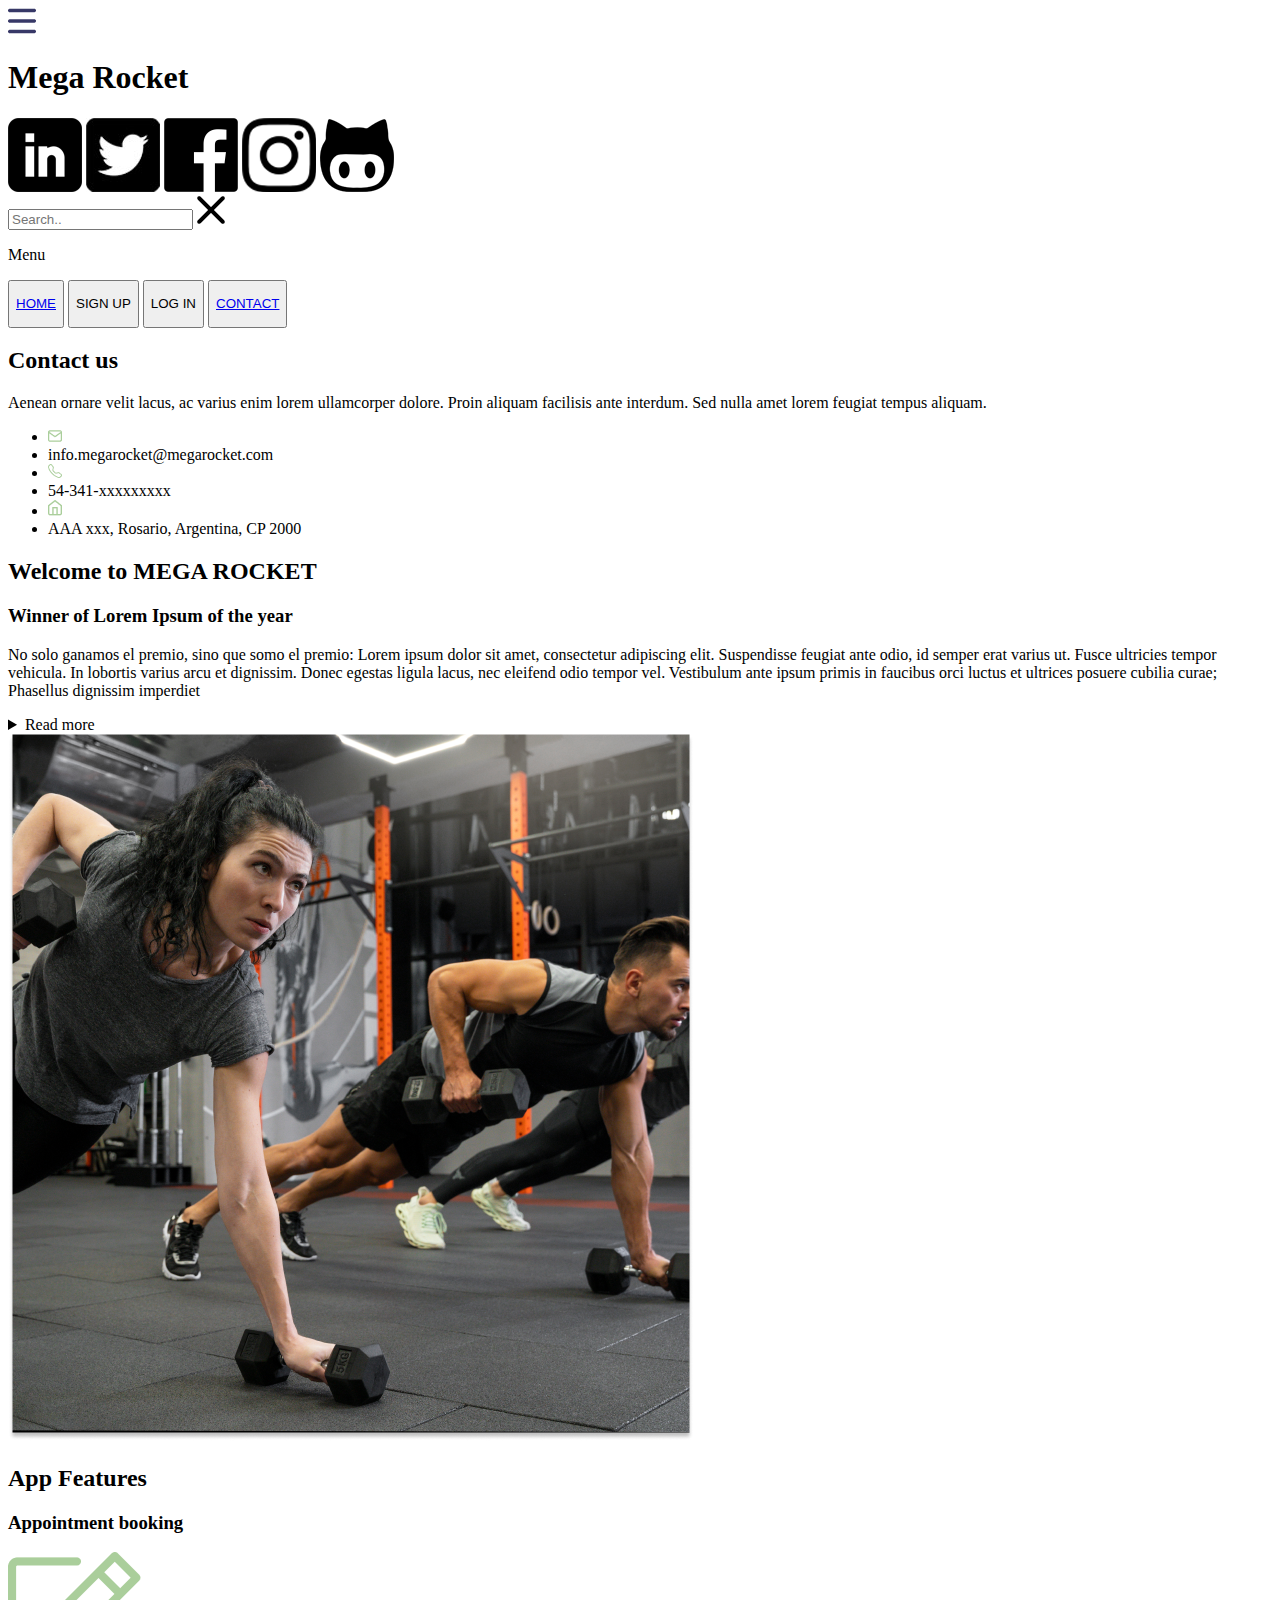
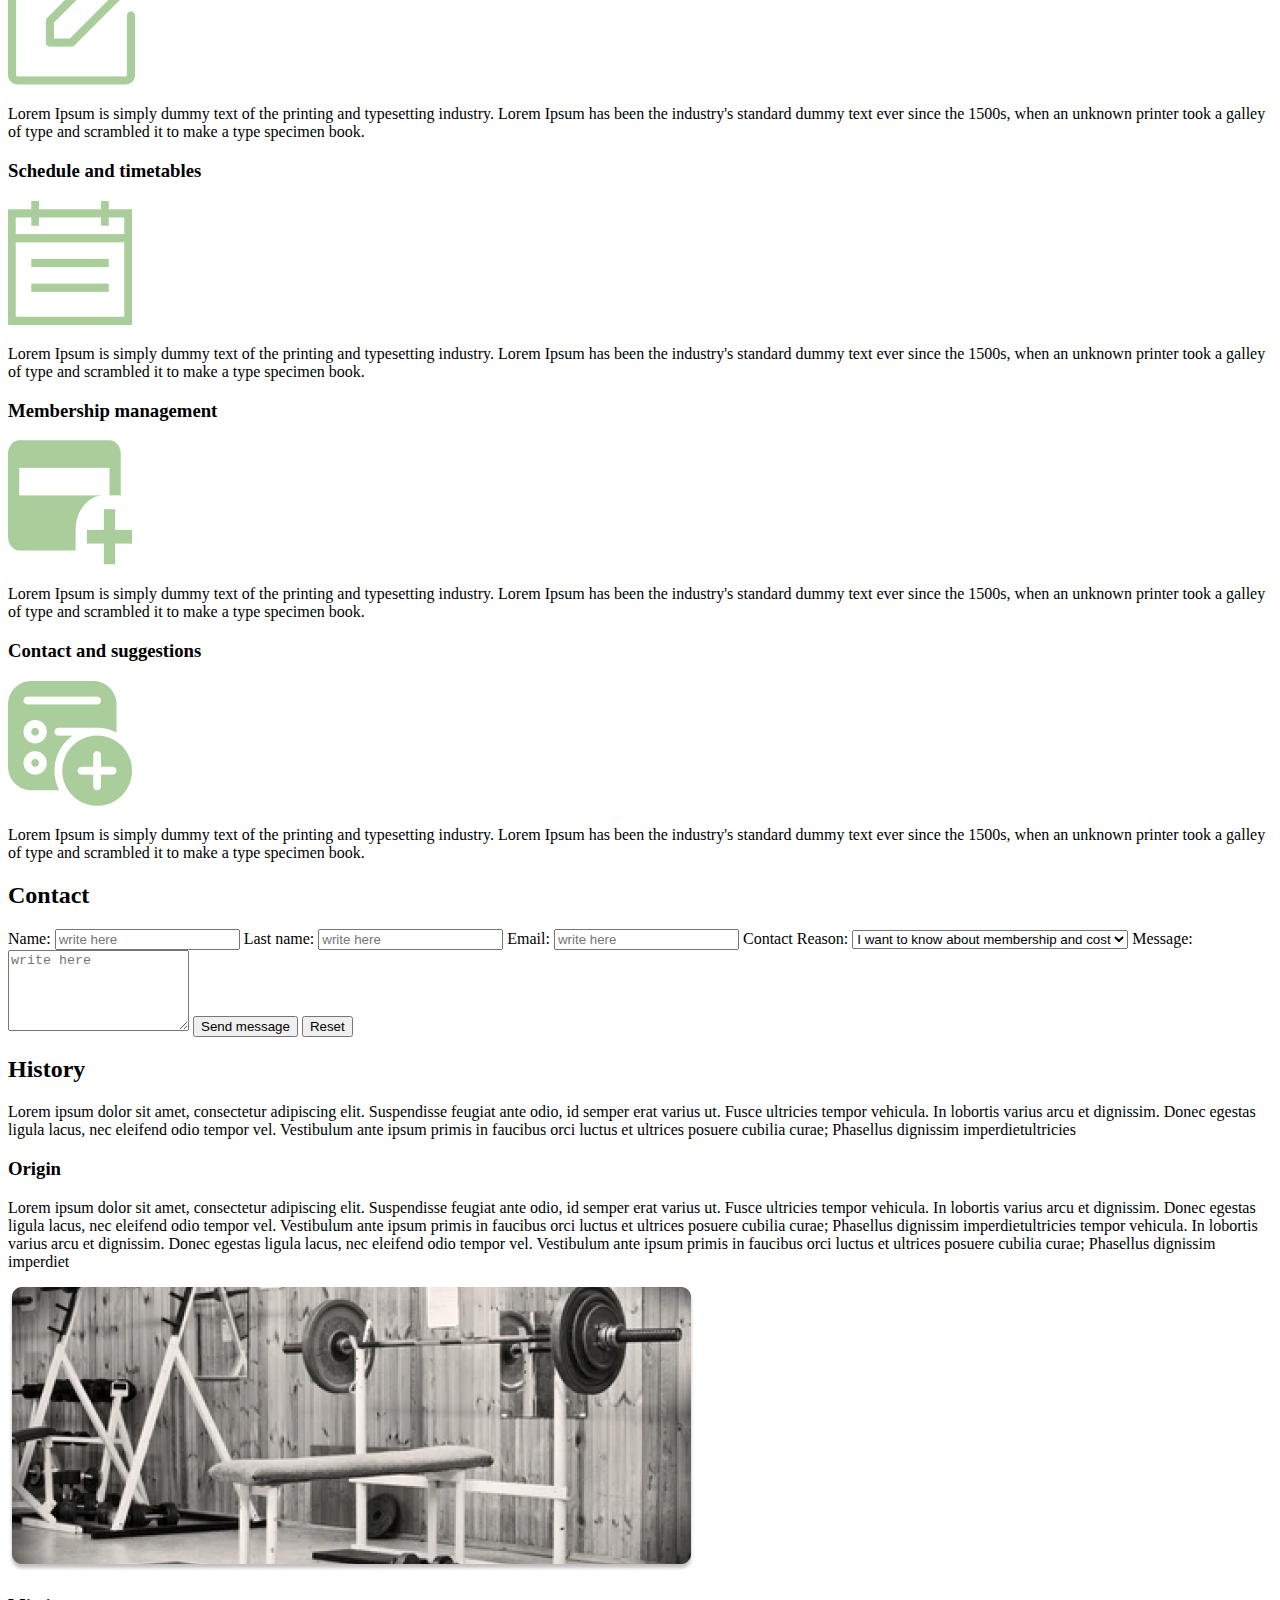
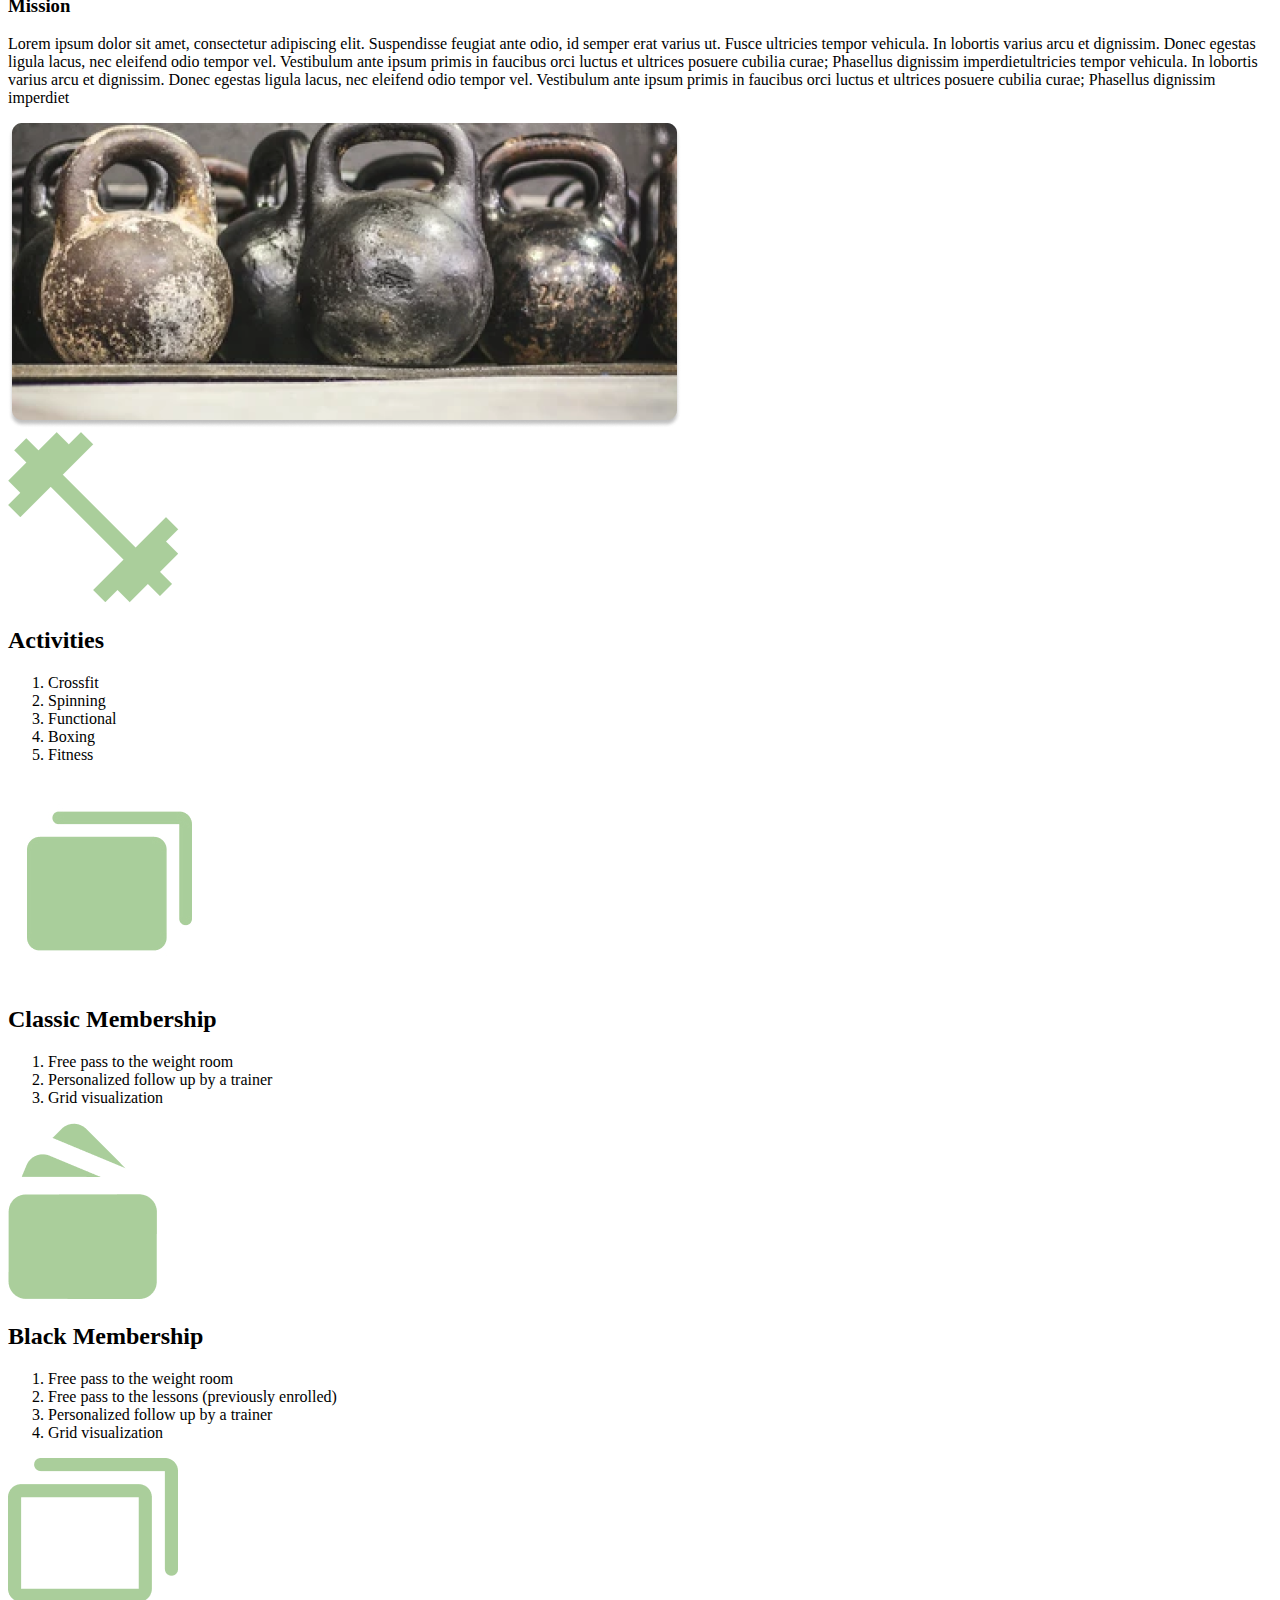
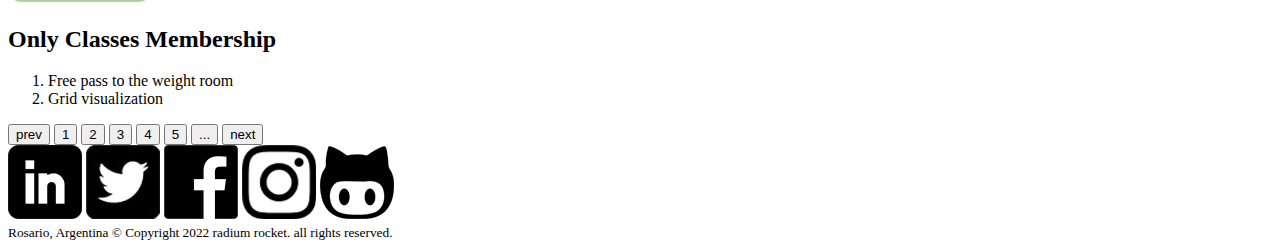
<file: Week-02/index.html>
<!DOCTYPE html>
<html lang="en">
<head>
    <meta charset="UTF-8">
    <meta http-equiv="X-UA-Compatible" content="IE=edge">
    <meta name="viewport" content="width=device-width, initial-scale=1.0">
    <title>Mega Rocket</title>
</head>
    <body>
        <header>
            <img src="img/menuopen.png">
            <h1> Mega Rocket </h1>
            <nav>
                <a href="https://www.linkedin.com/" target="_blank"><img src="img/in.png"></a>
                <a href="https://www.twitter.com/" target="_blank"><img src="img/twt.jpg"></a>
                <a href="https://www.facebook.com/" target="_blank"><img src="img/fcb.png"></a>
                <a href="https://www.instagram.com/" target="_blank"><img src="img/insta.png"></a>
                <a href="https://www.github.com/" target="_blank"><img src="img/git-hub.png"></a>
            </nav>
        </header>
        <aside>
            <nav>
                <input type="text" placeholder="Search..">
                <img src="img/cross.png">
                <p>Menu</p>
                <button><p><a href="#TOP">HOME</a></p></button>
                <button><p>SIGN UP</p></button>
                <button><p>LOG IN</p></button>
                <button><p><a href="#contact-form">CONTACT</a></p></button>
                <h2>Contact us</h2>
                <p>
                    Aenean ornare velit lacus, ac varius enim lorem ullamcorper dolore. Proin aliquam facilisis ante 
                    interdum. Sed nulla amet lorem feugiat tempus aliquam.
                </p>
                <ul>
                    <li><img src="img/mail.png"></li>
                    <li>info.megarocket@megarocket.com</li>
                    <li><img src="img/phone.png"></li>
                    <li>54-341-xxxxxxxxx</li>
                    <li><img src="img/house.png"></li>
                    <li>AAA xxx, Rosario, Argentina, CP 2000</li>
                </ul>
            </nav>
        </aside>
        <main>
            <section id="welcome-page">
                <h2>Welcome to MEGA ROCKET</h2>
                <h3>Winner of Lorem Ipsum of the year</h3>
                <p>
                    No solo ganamos el premio, sino que somo el premio: Lorem ipsum dolor sit amet, consectetur 
                    adipiscing elit. Suspendisse feugiat ante odio, id semper erat varius ut. Fusce ultricies tempor
                    vehicula. 
                    In lobortis varius arcu et dignissim. Donec egestas ligula lacus, nec eleifend odio tempor vel. 
                    Vestibulum ante ipsum primis in faucibus orci luctus et ultrices posuere cubilia curae; Phasellus 
                    dignissim imperdiet
                </p>
                <details>
                    <summary>Read more</summary>
                    <p>
                        Lorem ipsum dolor sit amet consectetur adipisicing elit. Nemo, pariatur unde nobis quae 
                        provident aliquid quos, consectetur, fuga ducimus atque nisi culpa praesentium? Natus, 
                        quis veritatis at laborum reprehenderit sequi!
                        Lorem ipsum dolor sit amet consectetur adipisicing elit. Nemo, pariatur unde nobis quae 
                        provident aliquid quos, consectetur, fuga ducimus atque nisi culpa praesentium? Natus, 
                        quis veritatis at laborum reprehenderit sequi
                        Lorem ipsum dolor sit amet consectetur adipisicing elit. Nemo, pariatur unde nobis quae 
                        provident aliquid quos, consectetur, fuga ducimus atque nisi culpa praesentium? Natus, 
                        quis veritatis at laborum reprehenderit sequi!
                    </p>
                </details>
                <img src="img/people-working-photo.png" alt="People working on gym">
            </section>
            <section id="app-features">
                <h2>App Features</h2>
                <h3>Appointment booking</h3>
                <img src="img/vector1.png">
                <p>
                    Lorem Ipsum is simply dummy text of the printing and typesetting industry. Lorem Ipsum has been the 
                    industry's standard dummy text ever since the 1500s, when an unknown printer took a galley of type
                    and scrambled it to make a type specimen book.
                </p>
                <h3>Schedule and timetables</h3>
                <img src="img/vector2.png">
                <p>
                    Lorem Ipsum is simply dummy text of the printing and typesetting industry. Lorem Ipsum has been the 
                    industry's standard dummy text ever since the 1500s, when an unknown printer took a galley of type 
                    and scrambled it to make a type specimen book.
                </p>
                <h3>Membership management</h3>
                <img src="img/vector3.png">
                <p>
                    Lorem Ipsum is simply dummy text of the printing and typesetting industry. Lorem Ipsum has been the 
                    industry's standard dummy text ever since the 1500s, when an unknown printer took a galley of type 
                    and scrambled it to make a type specimen book.
                </p>
                <h3>Contact and suggestions</h3>
                <img src="img/vector4.png">
                <p>
                    Lorem Ipsum is simply dummy text of the printing and typesetting industry. Lorem Ipsum has been the 
                    industry's standard dummy text ever since the 1500s, when an unknown printer took a galley of type 
                    and scrambled it to make a type specimen book.
                </p>
            </section>
            <secion id="contact-form">
                <h2>Contact</h2>
                <form>
                    <label for="name">Name:</label>
                    <input type="text" id="name" placeholder="write here" name="name" required>
                    <label for="surname">Last name:</label>
                    <input type="text" id="surname" name="surname" placeholder="write here" required>
                    <label for="email">Email:</label>
                    <input type="email" id="email" placeholder="write here" name="email" required>
                    <label for="contact-reason">Contact Reason:</label>
                    <select>
                        <option value="option1" required>I want to know about membership and cost</option>
                        <option value="option2" required>I want to make a question or suggestion</option>
                        <option value="option3" required>I want to make a contact</option>
                    </select>
                    <label for="message">Message:</label>
                    <textarea id="message" name="message" rows="5" required placeholder="write here"></textarea>
                    <button type="submit">Send message</button>
                    <button type="reset">Reset</button>
                </form>
            </section>
            <section id="history-section">
                <h2>History</h2>
                <p>
                    Lorem ipsum dolor sit amet, consectetur adipiscing elit. Suspendisse feugiat ante odio, id semper 
                    erat varius ut. Fusce ultricies tempor vehicula. In lobortis varius arcu et dignissim. Donec 
                    egestas ligula lacus, nec eleifend odio tempor vel. Vestibulum ante ipsum primis in faucibus orci 
                    luctus et ultrices posuere cubilia curae; Phasellus dignissim imperdietultricies 
                </p>
                <h3>Origin</h3>
                <p>
                    Lorem ipsum dolor sit amet, consectetur adipiscing elit. Suspendisse feugiat ante odio, id semper
                    erat varius ut. Fusce ultricies tempor vehicula. In lobortis varius arcu et dignissim. Donec 
                    egestas ligula lacus, nec eleifend odio tempor vel. Vestibulum ante ipsum primis in faucibus 
                    orci luctus et ultrices posuere cubilia curae; Phasellus dignissim imperdietultricies tempor 
                    vehicula. In lobortis varius arcu et dignissim. Donec egestas ligula lacus, nec eleifend odio 
                    tempor vel. Vestibulum ante ipsum primis in faucibus orci luctus et ultrices posuere cubilia 
                    curae; Phasellus dignissim imperdiet
                </p>
                <img src="img/origin.png" alt="Origin gym photo">
                <h3>Mission</h3>
                <p>
                    Lorem ipsum dolor sit amet, consectetur adipiscing elit. Suspendisse feugiat ante odio, id semper
                    erat varius ut. Fusce ultricies tempor vehicula. In lobortis varius arcu et dignissim. Donec 
                    egestas ligula lacus, nec eleifend odio tempor vel. Vestibulum ante ipsum primis in faucibus 
                    orci luctus et ultrices posuere cubilia curae; Phasellus dignissim imperdietultricies tempor 
                    vehicula. In lobortis varius arcu et dignissim. Donec egestas ligula lacus, nec eleifend odio 
                    tempor vel. Vestibulum ante ipsum primis in faucibus orci luctus et ultrices posuere cubilia 
                    curae; Phasellus dignissim imperdiet
                </p>
                <img src="img/mission.png" alt="Mission photo">
            </section>
            <section id="activities">
                <img src="img/activities.png">
                <h2>Activities</h2>
                <ol>
                    <li>Crossfit</li>
                    <li>Spinning</li>
                    <li>Functional</li>
                    <li>Boxing</li>
                    <li>Fitness</li>
                </ol>
            </section>
            <section id="classic-member">
                <img src="img/classicmember.jpg">
                <h2>Classic Membership</h2>
                <ol>
                    <li>Free pass to the weight room</li>
                    <li>Personalized follow up by a trainer</li>
                    <li>Grid visualization</li>
                </ol>
            </section>
            <section id="black-member">
                <img src="img/blackmember.png">
                <h2>Black Membership</h2>
                <ol>
                    <li>Free pass to the weight room</li>
                    <li>Free pass to the lessons (previously enrolled)</li>
                    <li>Personalized follow up by a trainer</li>
                    <li>Grid visualization</li>
                </ol>
            </section>
            <section id="only-classes">
                <img src="img/onlyclasses.png">
                <h2>Only Classes Membership</h2>
                <ol>
                    <li>Free pass to the weight room</li>
                    <li>Grid visualization</li>
                </ol>
            </section>
            <nav>
                <button type="button">prev</button>
                <button type="button">1</button>
                <button type="button">2</button>
                <button type="button">3</button>
                <button type="button">4</button>
                <button type="button">5</button>
                <button type="button">...</button>
                <button type="button">next</button>
            </nav>
        </main>
        <footer>
            <nav>
                <a href="https://www.linkedin.com/" target="_blank"><img src="img/in.png"></a>
                <a href="https://www.twitter.com/" target="_blank"><img src="img/twt.jpg"></a>
                <a href="https://www.facebook.com/" target="_blank"><img src="img/fcb.png"></a>
                <a href="https://www.instagram.com/" target="_blank"><img src="img/insta.png"></a>
                <a href="https://www.github.com/" target="_blank"><img src="img/git-hub.png"></a>
            </nav>
            <small>
                Rosario, Argentina
                &copy; Copyright 2022 radium rocket. all rights reserved.
            </small>
        </footer>
    </body>
</html>
</file>
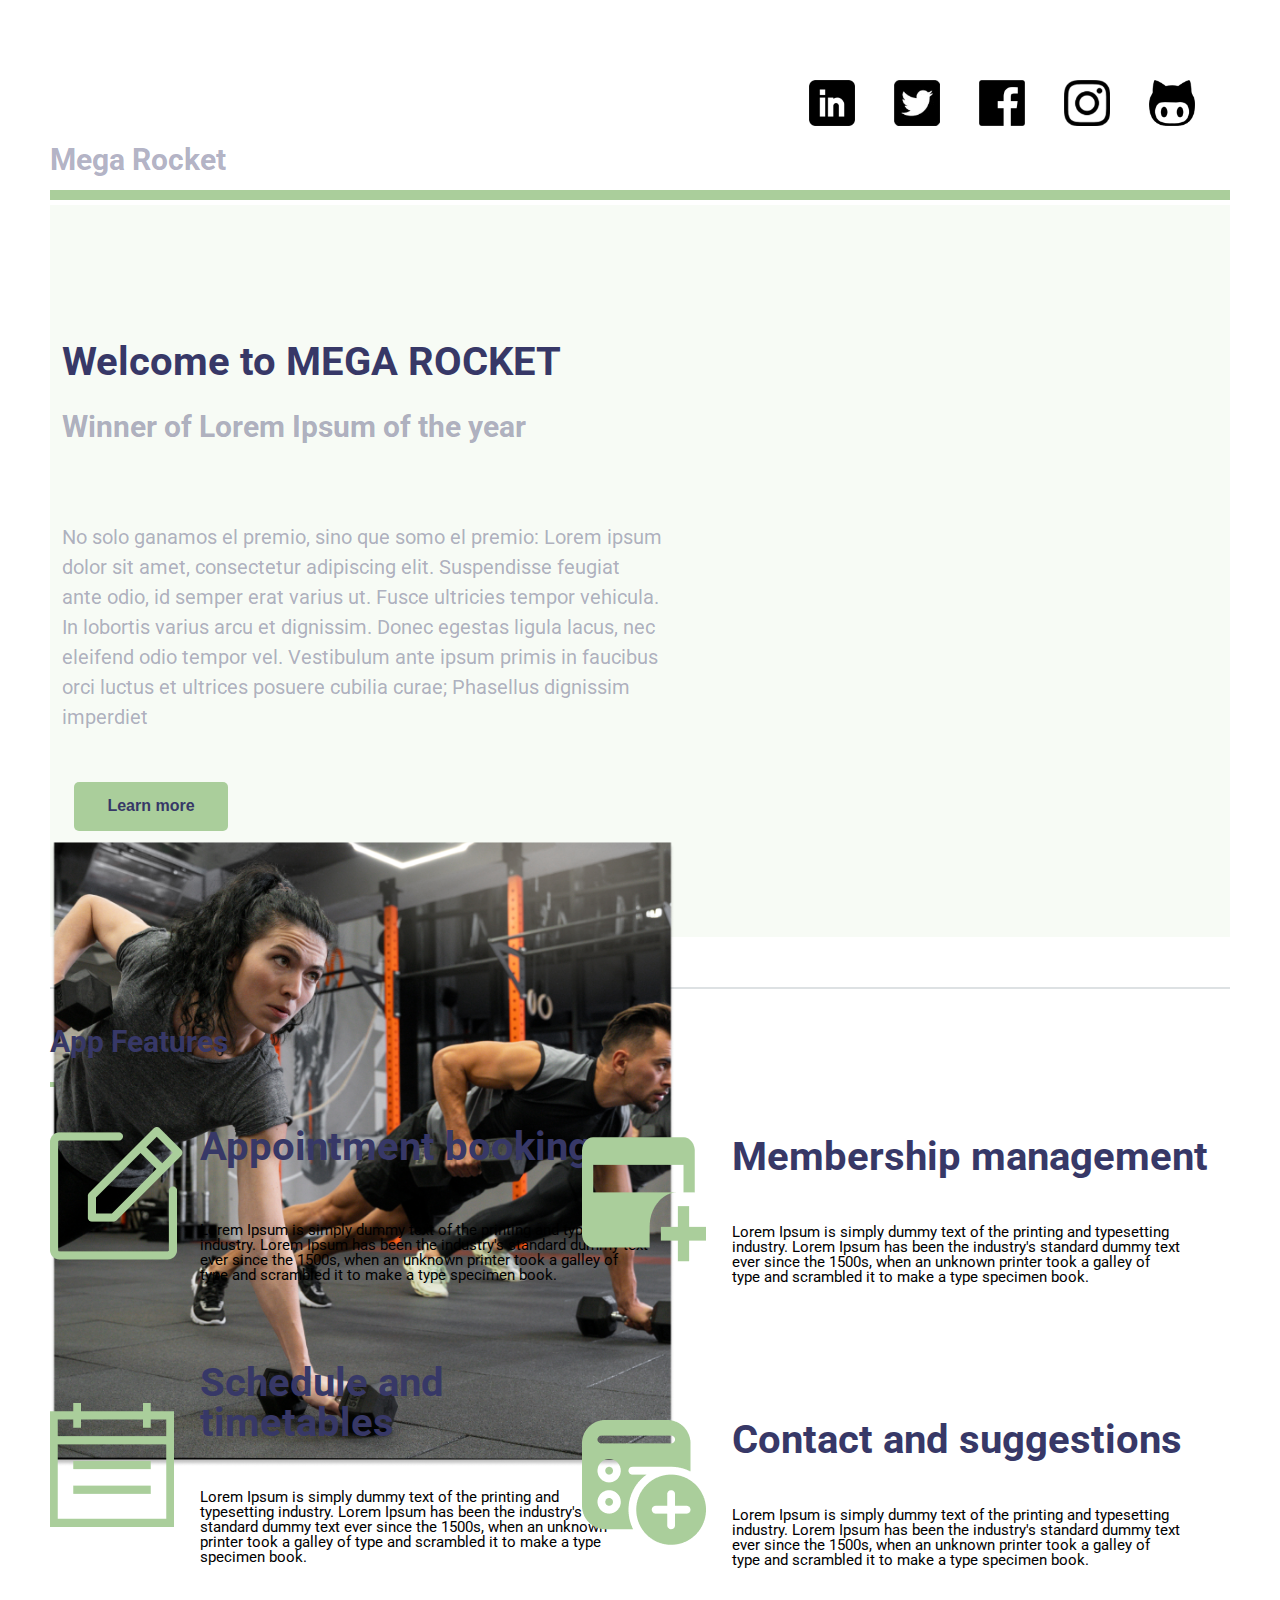
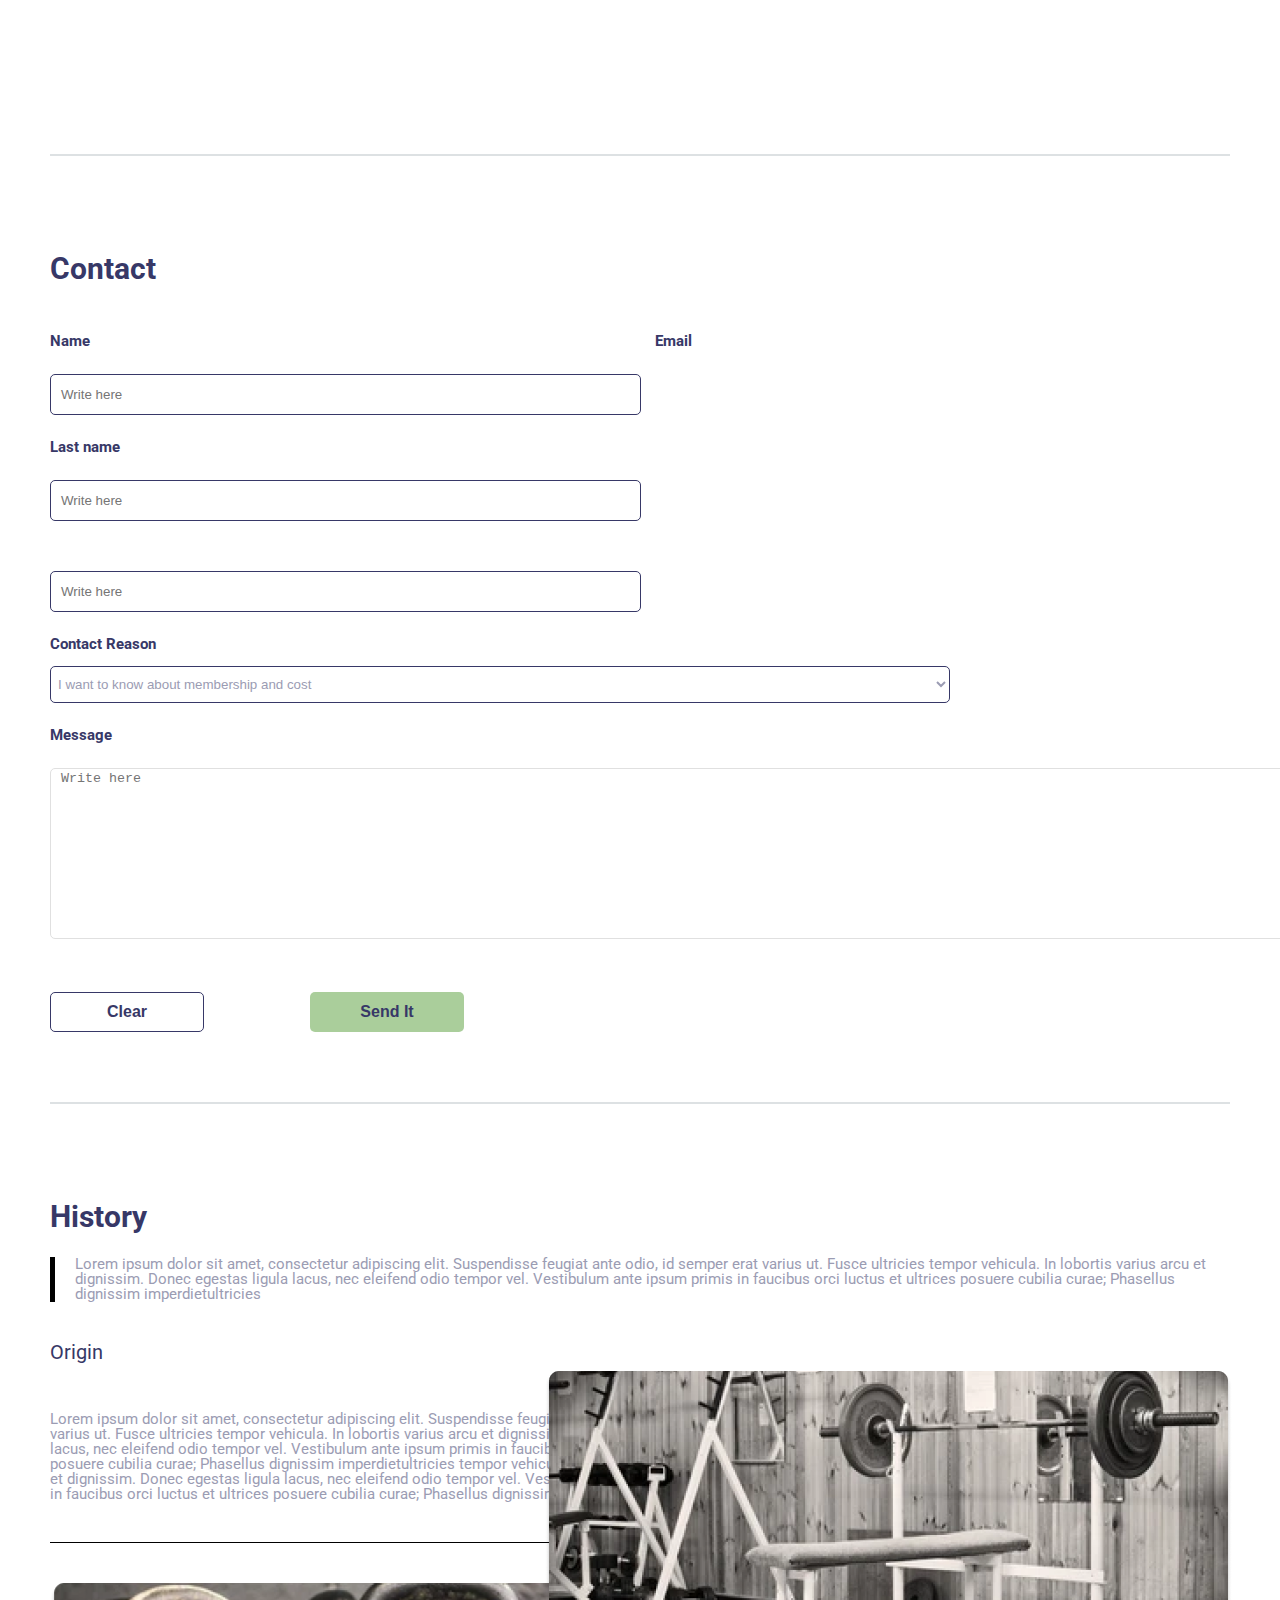
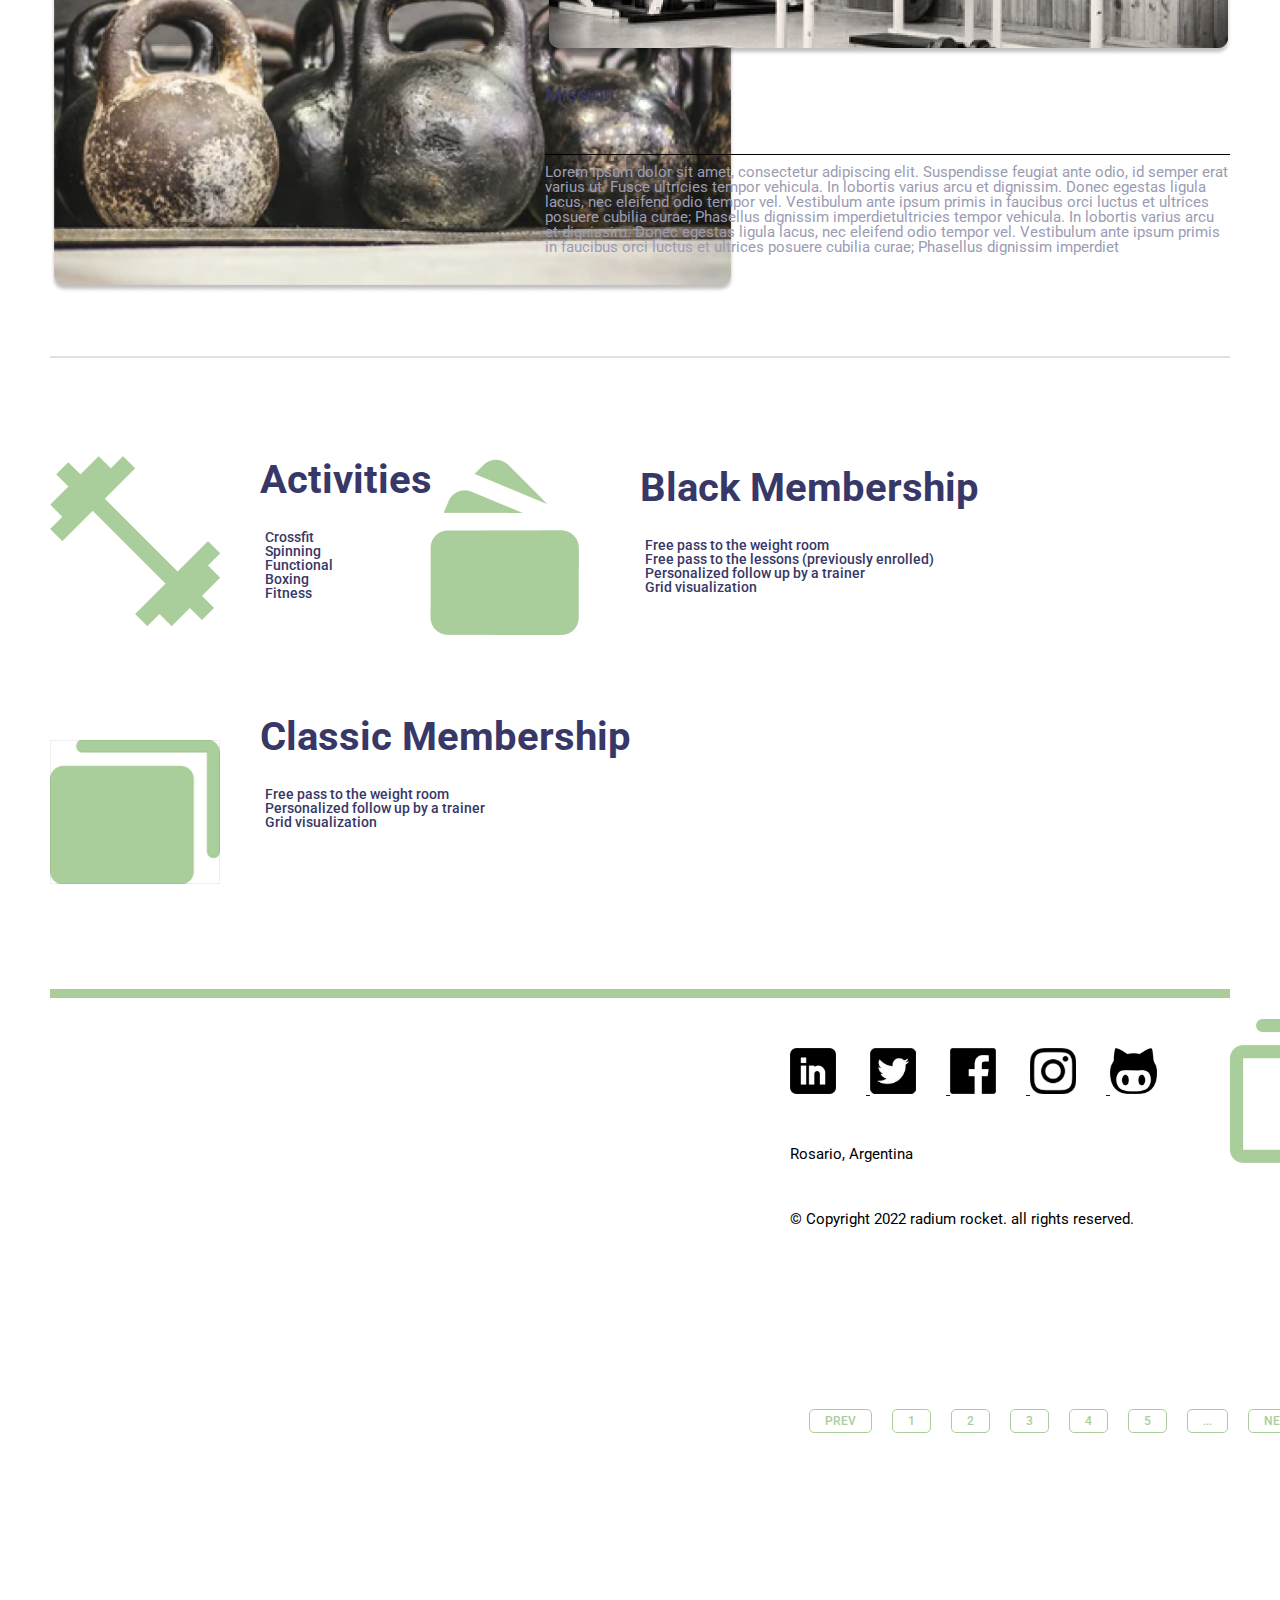
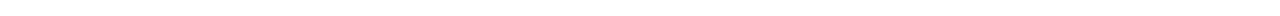
<file: Week-03/index.html>
<!DOCTYPE html>
<html lang="en">
<head>
    <meta charset="UTF-8">
    <meta http-equiv="X-UA-Compatible" content="IE=edge">
    <meta name="viewport" content="width=device-width, initial-scale=1.0">
    <title>Mega Rocket</title>
    <link rel="preconnect" href="https://fonts.googleapis.com">
    <link rel="preconnect" href="https://fonts.gstatic.com" crossorigin>
    <link href="https://fonts.googleapis.com/css2?family=Roboto:ital,wght@0,100;0,300;0,400;0,500;0,700;0,900;1,100;
    1,300;1,400;1,500;1,700;1,900&display=swap" rel="stylesheet">
    <link rel="stylesheet" type="text/css" href="css/reset.css">
    <link rel="stylesheet" type="text/css" href="css/styles.css">
</head>
    <body>
        <header>
            <div class="title">
                <p> Mega Rocket </p>
            </div>
            <nav>
                <div class="social-media-imgs">
                    <a href="https://www.linkedin.com/" target="_blank">
                        <img src="assets/imgs/in.png" alt="Linkedin logo">
                    </a>
                    <a href="https://www.twitter.com/" target="_blank">
                        <img src="assets/imgs/twt.jpg" alt="Twitter logo">
                    </a>
                    <a href="https://www.facebook.com/" target="_blank">
                        <img src="assets/imgs/fcb.png" alt="Facebook logo">
                    </a>
                    <a href="https://www.instagram.com/" target="_blank">
                        <img src="assets/imgs/insta.png" alt="Instagram logo">
                    </a>
                    <a href="https://www.github.com/" target="_blank">
                        <img src="assets/imgs/git-hub.png" alt="Github logo">
                    </a>
                </div>
            </nav>
        </header>
        <div class="sep-bar-green"></div>
        <nav class="sidebar">
            <input type="text" placeholder="Search..">
            <img src="assets/imgs/cross.png" alt="Menu cross icon">
            <p>Menu</p>
            <button type="button">HOME</button>
            <button type="button">SIGN UP</button>
            <button type="button">LOG IN</button>
            <button type="button">CONTACT</button>
        </nav>
        <main>
            <section class="contact-info-bar">
            <h2>Contact us</h2>
            <p>
                Aenean ornare velit lacus, ac varius enim lorem ullamcorper dolore. Proin aliquam facilisis ante 
                interdum. Sed nulla amet lorem feugiat tempus aliquam.
            </p>
            <ul>
                <li><img src="assets/imgs/mail.png" alt="Mail icon"></li>
                <li>info.megarocket@megarocket.com</li>
                <li><img src="assets/imgs/phone.png" alt="Phone icon"></li>
                <li>54-341-xxxxxxxxx</li>
                <li><img src="assets/imgs/house.png" alt="House icon"></li>
                <li>AAA xxx, Rosario, Argentina, CP 2000</li>
            </ul>
            </section>
            <section id="welcome-page">
                <div class="wp-left">
                    <h1>Welcome to MEGA ROCKET</h1>
                    <h2>Winner of Lorem Ipsum of the year</h2>
                    <p>
                        No solo ganamos el premio, sino que somo el premio: Lorem ipsum dolor sit amet, consectetur 
                        adipiscing elit. Suspendisse feugiat ante odio, id semper erat varius ut. Fusce ultricies tempor
                        vehicula. 
                        In lobortis varius arcu et dignissim. Donec egestas ligula lacus, nec eleifend odio tempor vel. 
                        Vestibulum ante ipsum primis in faucibus orci luctus et ultrices posuere cubilia curae; Phasellus 
                        dignissim imperdiet
                    </p>
                    <button class="btn-green">Learn more</button>
                </div>
                <div class="wp-right">
                    <img src="assets/imgs/people-working-photo.png" alt="People working on gym">
                </div>
            </section>
            <div class="sep-bar-gen">
            <section class="app-features">
                <h2>App Features</h2>
                <div id="appointment">
                    <h3>Appointment booking</h3>
                    <img src="assets/imgs/vector1.png" alt="Appointment booking">
                    <p>
                        Lorem Ipsum is simply dummy text of the printing and typesetting industry. Lorem Ipsum has been the 
                        industry's standard dummy text ever since the 1500s, when an unknown printer took a galley of type
                        and scrambled it to make a type specimen book.
                    </p>
                </div>
                <div id="membership">
                    <h3>Membership management</h3>
                    <img src="assets/imgs/vector3.png" alt="Membership management">
                    <p>
                        Lorem Ipsum is simply dummy text of the printing and typesetting industry. Lorem Ipsum has been the 
                        industry's standard dummy text ever since the 1500s, when an unknown printer took a galley of type 
                        and scrambled it to make a type specimen book.
                    </p>
                </div>
                <div id="schedule">
                    <h3>Schedule and timetables</h3>
                    <img src="assets/imgs/vector2.png" alt="Schedule and timetables">
                    <p>
                        Lorem Ipsum is simply dummy text of the printing and typesetting industry. Lorem Ipsum has been the 
                        industry's standard dummy text ever since the 1500s, when an unknown printer took a galley of type 
                        and scrambled it to make a type specimen book.
                    </p>
                </div>
                <div id="contact-suggestions">
                    <h3>Contact and suggestions</h3>
                    <img src="assets/imgs/vector4.png" alt="Contact and suggestions">
                    <p>
                        Lorem Ipsum is simply dummy text of the printing and typesetting industry. Lorem Ipsum has been the 
                        industry's standard dummy text ever since the 1500s, when an unknown printer took a galley of type 
                        and scrambled it to make a type specimen book.
                    </p>
                </div>
            </section>
            <div class="sep-bar-gen">
            <section id="contact-form">
                <h2>Contact</h2>
                <form class="form-gen">
                    <div class="form-name">
                        <label for="name">Name</label>
                        <input type="text" id="name" placeholder="Write here" name="name" required>
                    </div>
                    <div class="form-surname">
                        <label for="surname">Last name</label>
                        <input type="text" id="surname" name="surname" placeholder="Write here" required>
                    </div>
                    <div class="form-email">
                        <label for="email">Email</label>
                        <input type="email" id="email" placeholder="Write here" name="email" required>
                    </div>
                    <div class="form-reason">
                        <label for="reason">Contact Reason</label>
                        <select>
                            <option value="option1" required>I want to know about membership and cost</option>
                            <option value="option2" required>I want to make a question or suggestion</option>
                            <option value="option3" required>I want to make a contact</option>
                        </select>
                    </div>
                    <div class="form-message">
                        <label for="message">Message</label>
                        <textarea id="message" name="message" rows="5" placeholder="Write here" required></textarea>
                    </div>
                    <div>
                        <button id="btn-reset" type="reset">Clear</button>
                        <button id="btn-submit" type="submit">Send It</button>
                    </div>
                </form>
            </section>
            <div class="sep-bar-gen">
            <section id="history-section">
                <div class="history-part">
                    <h2>History</h2>
                    <p>
                        Lorem ipsum dolor sit amet, consectetur adipiscing elit. Suspendisse feugiat ante odio, id semper 
                        erat varius ut. Fusce ultricies tempor vehicula. In lobortis varius arcu et dignissim. Donec 
                        egestas ligula lacus, nec eleifend odio tempor vel. Vestibulum ante ipsum primis in faucibus orci 
                        luctus et ultrices posuere cubilia curae; Phasellus dignissim imperdietultricies 
                    </p>
                </div>
                <div class="origin-part">
                    <h3>Origin</h3>
                    <p>
                        Lorem ipsum dolor sit amet, consectetur adipiscing elit. Suspendisse feugiat ante odio, id semper
                        erat varius ut. Fusce ultricies tempor vehicula. In lobortis varius arcu et dignissim. Donec 
                        egestas ligula lacus, nec eleifend odio tempor vel. Vestibulum ante ipsum primis in faucibus 
                        orci luctus et ultrices posuere cubilia curae; Phasellus dignissim imperdietultricies tempor 
                        vehicula. In lobortis varius arcu et dignissim. Donec egestas ligula lacus, nec eleifend odio 
                        tempor vel. Vestibulum ante ipsum primis in faucibus orci luctus et ultrices posuere cubilia 
                        curae; Phasellus dignissim imperdiet
                    </p>
                    <img src="assets/imgs/history-pic1.png" alt="Origin gym">
                </div>
                <div class="mission-part">
                    <img src="assets/imgs/history-pic2.png" alt="Mission">
                    <h3>Mission</h3>
                    <p>
                        Lorem ipsum dolor sit amet, consectetur adipiscing elit. Suspendisse feugiat ante odio, id semper
                        erat varius ut. Fusce ultricies tempor vehicula. In lobortis varius arcu et dignissim. Donec 
                        egestas ligula lacus, nec eleifend odio tempor vel. Vestibulum ante ipsum primis in faucibus 
                        orci luctus et ultrices posuere cubilia curae; Phasellus dignissim imperdietultricies tempor 
                        vehicula. In lobortis varius arcu et dignissim. Donec egestas ligula lacus, nec eleifend odio 
                        tempor vel. Vestibulum ante ipsum primis in faucibus orci luctus et ultrices posuere cubilia 
                        curae; Phasellus dignissim imperdiet
                    </p>
                </div>
            </section>
            <div class="sep-bar-gen">
            <div class="activities-section">
                <section id="activities">
                    <img src="assets/imgs/activities.png" alt="Activities">
                    <h2>Activities</h2>
                    <ol>
                        <li>Crossfit</li>
                        <li>Spinning</li>
                        <li>Functional</li>
                        <li>Boxing</li>
                        <li>Fitness</li>
                    </ol>
                </section>
                <section id="classic-member">
                    <img src="assets/imgs/classicmember.png" alt="Classic member">
                    <h2>Classic Membership</h2>
                    <ol>
                        <li>Free pass to the weight room</li>
                        <li>Personalized follow up by a trainer</li>
                        <li>Grid visualization</li>
                    </ol>
                </section>
                <section id="black-member">
                    <img src="assets/imgs/blackmember.png" alt="Black member">
                    <h2>Black Membership</h2>
                    <ol>
                        <li>Free pass to the weight room</li>
                        <li>Free pass to the lessons (previously enrolled)</li>
                        <li>Personalized follow up by a trainer</li>
                        <li>Grid visualization</li>
                    </ol>
                </section>
                <section id="only-classes">
                    <img src="assets/imgs/onlyclasses.png" alt="Only Classes">
                    <h2>Only Classes Membership</h2>
                    <ol>
                        <li>Free pass to the weight room</li>
                        <li>Grid visualization</li>
                    </ol>
                </section>
                <div class="pages">
                    <ul>
                        <li><a href="#">PREV</a></li>
                        <li><a href="#">1</a></li>
                        <li><a href="#">2</a></li>
                        <li><a href="#">3</a></li>
                        <li><a href="#">4</a></li>
                        <li><a href="#">5</a></li>
                        <li><a href="#">...</a></li>
                        <li><a href="#">NEXT</a></li>
                    </ul>
                </div>
            </div>
        </main>
        <footer>
            <nav>
                <a href="https://www.linkedin.com/" target="_blank">
                    <img src="assets/imgs/in.png" alt="Linkedin logo">
                </a>
                <a href="https://www.twitter.com/" target="_blank">
                    <img src="assets/imgs/twt.jpg" alt="Twitter logo">
                </a>
                <a href="https://www.facebook.com/" target="_blank">
                    <img src="assets/imgs/fcb.png" alt="Facebook logo">
                </a>
                <a href="https://www.instagram.com/" target="_blank">
                    <img src="assets/imgs/insta.png" alt="Instagram logo">
                </a>
                <a href="https://www.github.com/" target="_blank">
                    <img src="assets/imgs/git-hub.png" alt="Github logo">
                </a>
            </nav>
                <p>Rosario, Argentina</p>
                <p>&copy; Copyright 2022 radium rocket. all rights reserved.</p>
        </footer>
    </body>
</html>
</file>
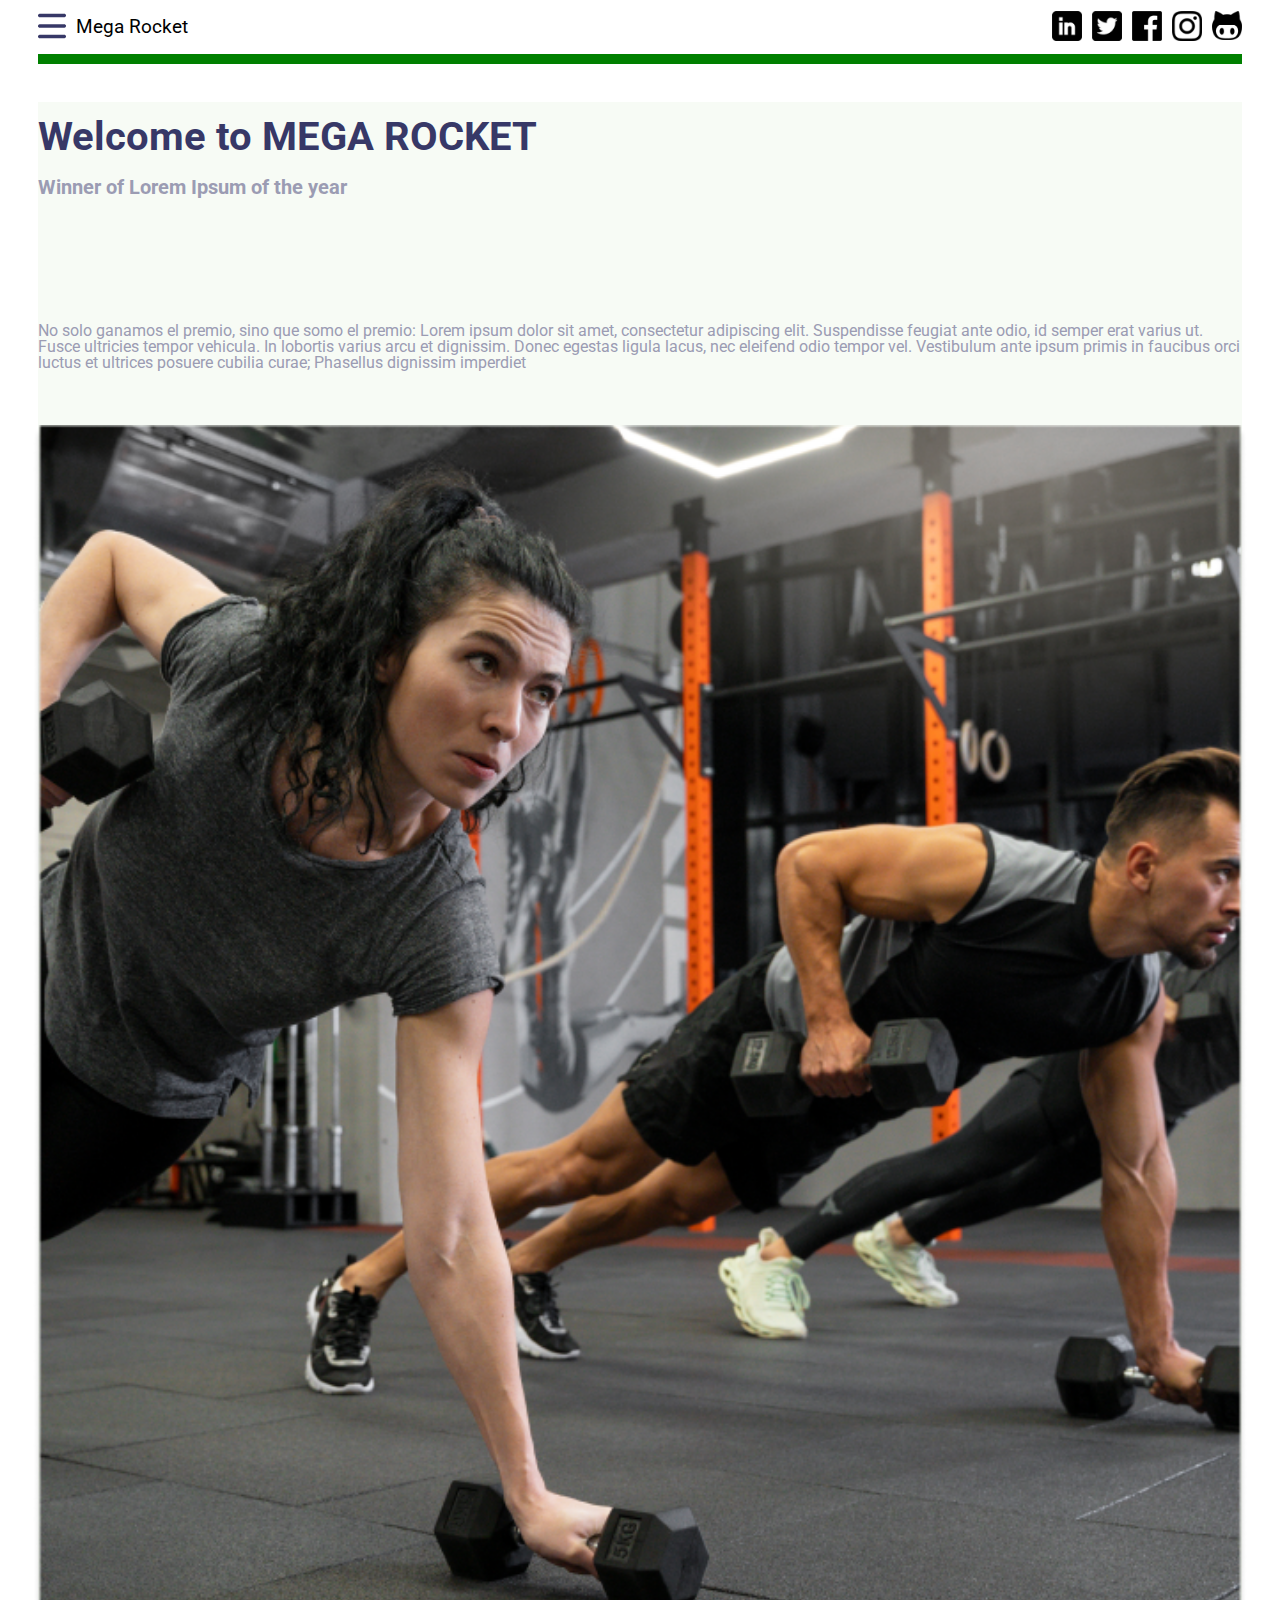
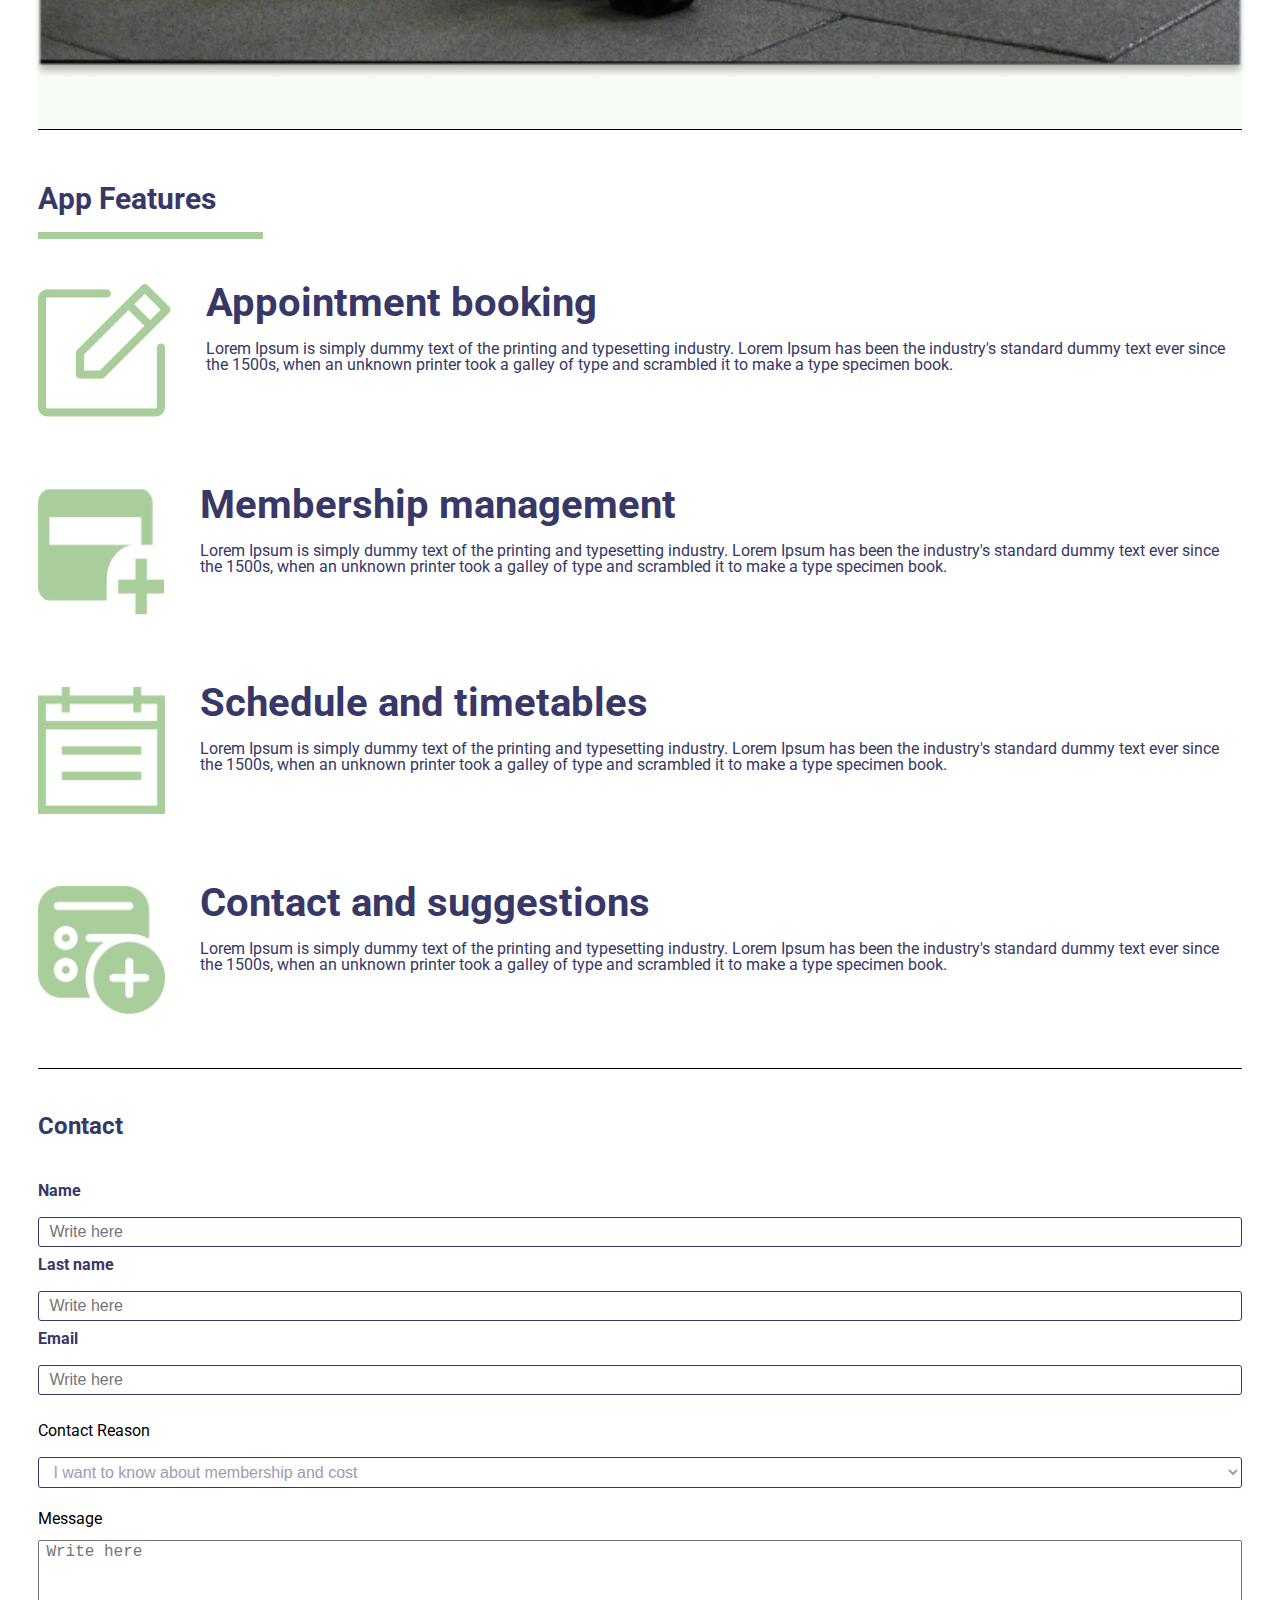
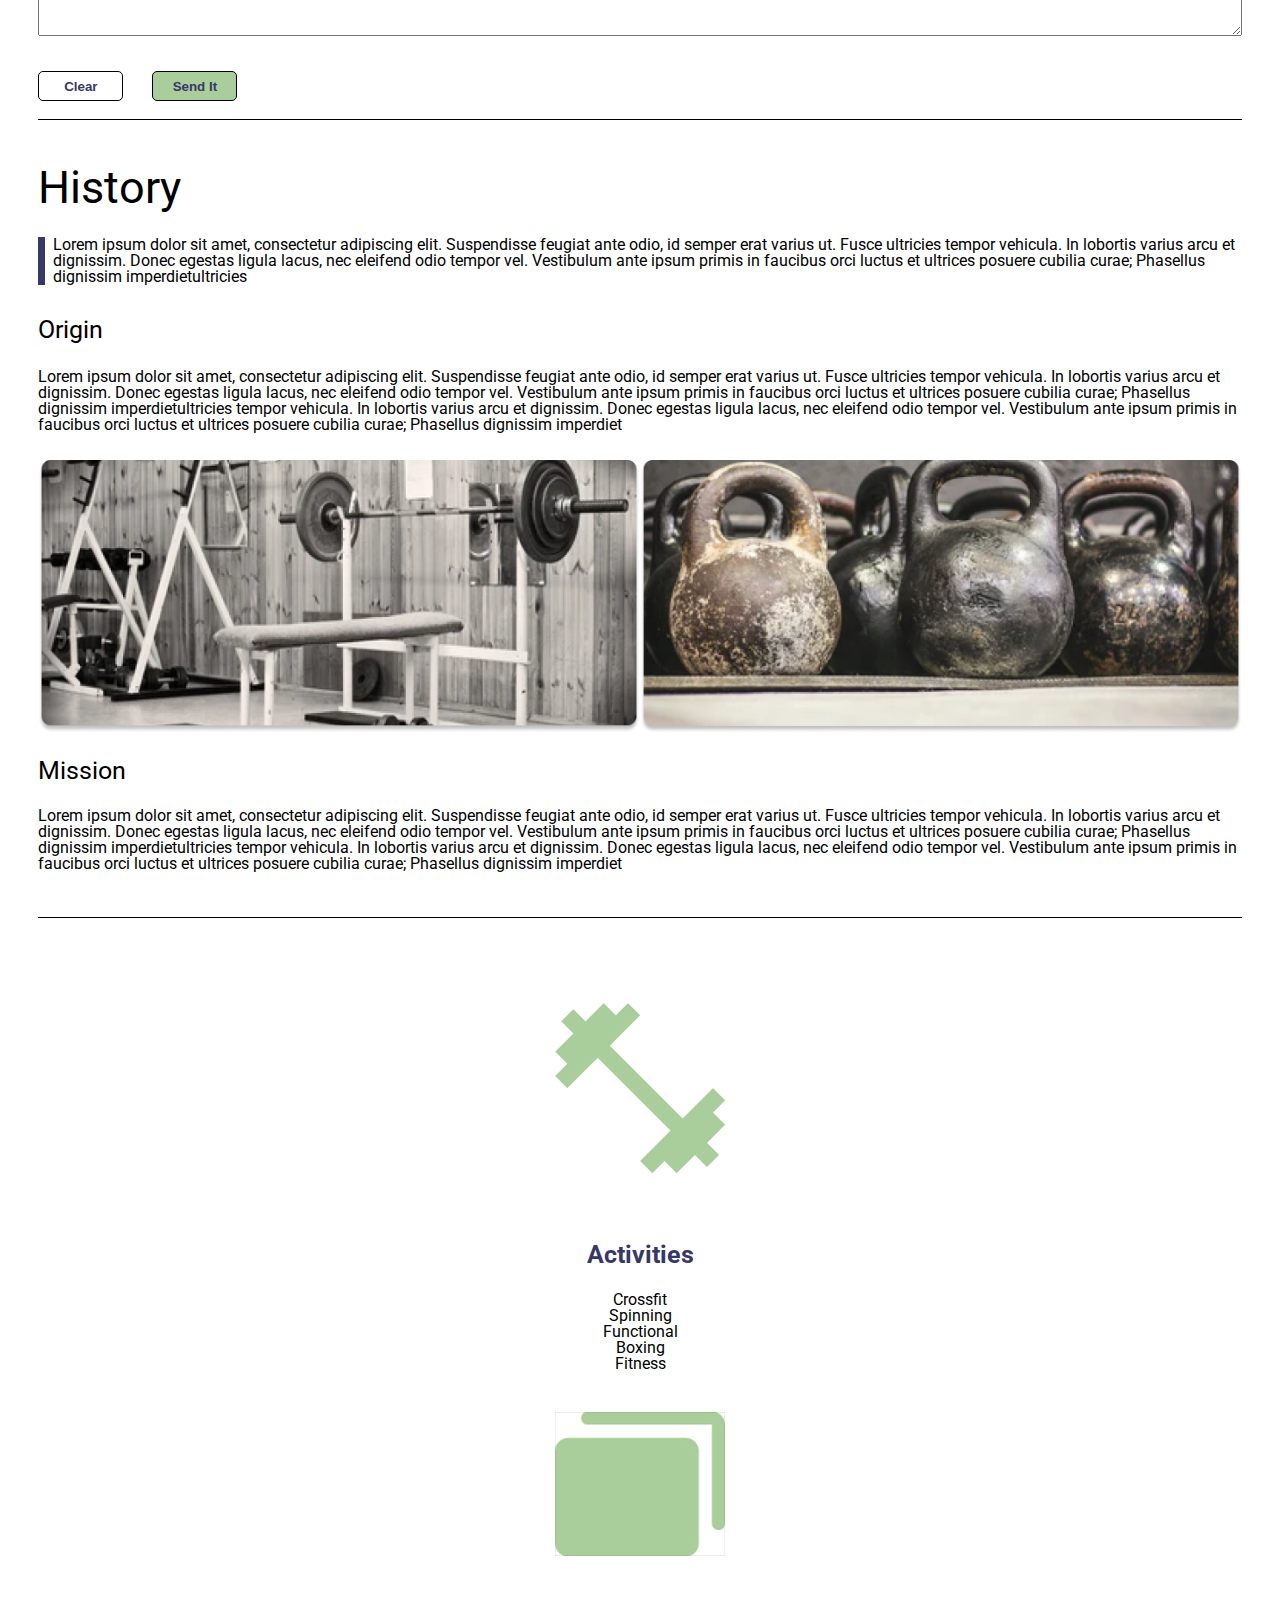
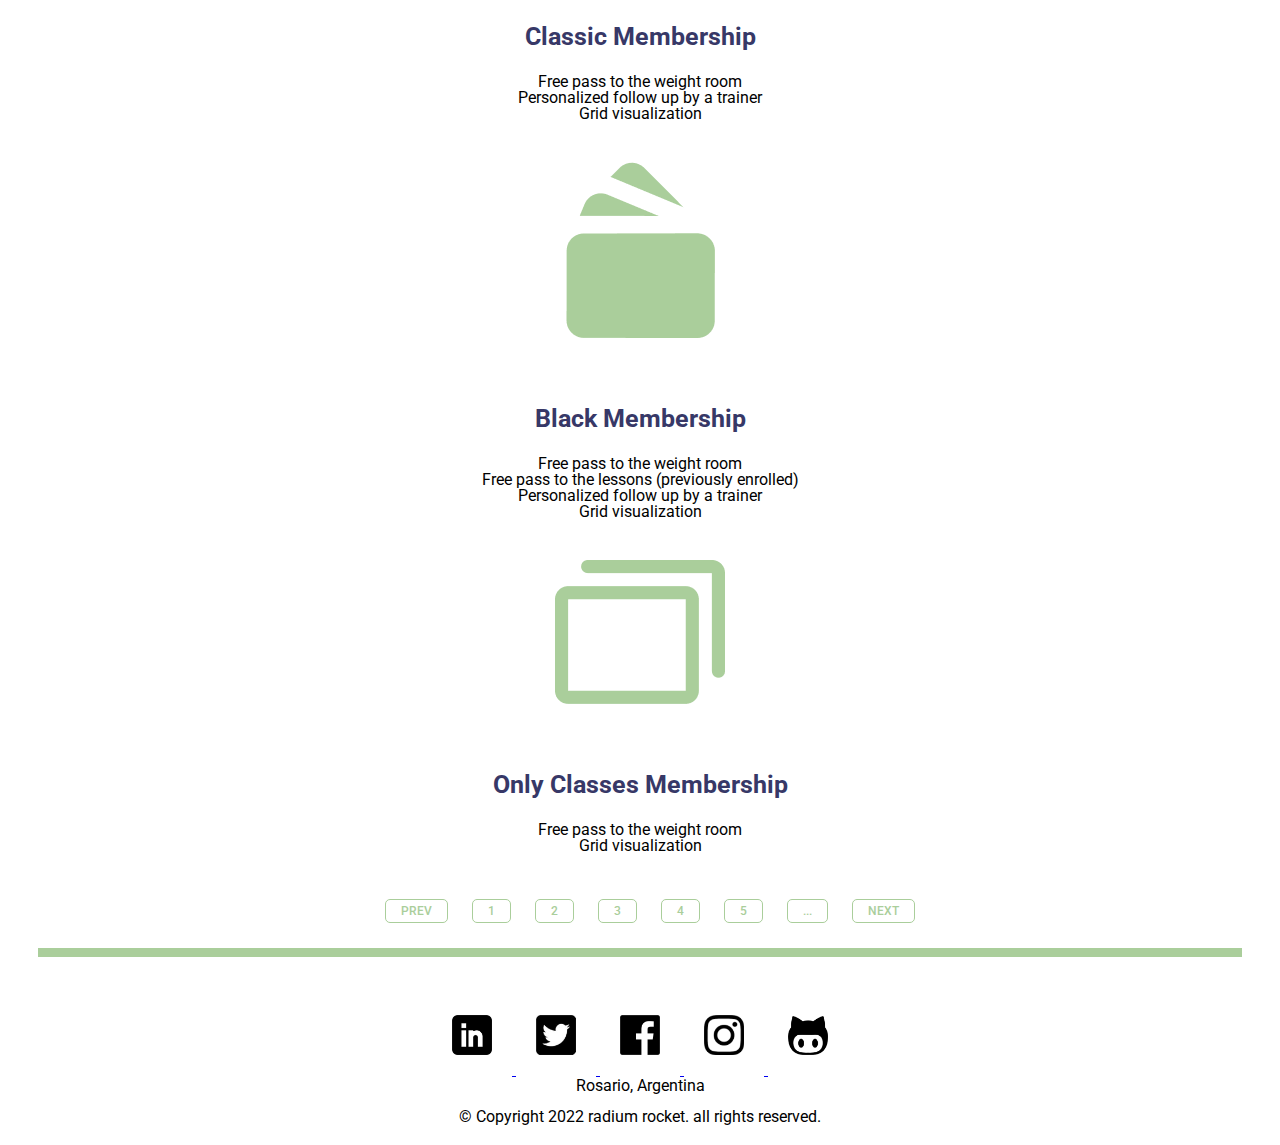
<file: Week-04/index.html>
<!DOCTYPE html>
<html lang="en">
<head>
    <meta charset="UTF-8">
    <meta http-equiv="X-UA-Compatible" content="IE=edge">
    <meta name="viewport" content="width=device-width, initial-scale=1.0">
    <title>Mega Rocket</title>
    <link rel="preconnect" href="https://fonts.googleapis.com">
    <link rel="preconnect" href="https://fonts.gstatic.com" crossorigin>
    <link href="https://fonts.googleapis.com/css2?family=Roboto:ital,wght@0,100;0,300;0,400;0,500;0,700;0,900;1,100;
    1,300;1,400;1,500;1,700;1,900&display=swap" rel="stylesheet">
    <link rel="stylesheet" type="text/css" href="css/reset.css">
    <link rel="stylesheet" type="text/css" href="css/styles.css">
    <link rel="stylesheet" type="text/css" href="css/header.css">
    <link rel="stylesheet" type="text/css" href="css/footer.css">
</head>
    <body>
        <header>
            <div id="header-container-left">
                <div class="menu-icon-container">
                    <img src="../assets/imgs/menuopen.png" alt="Hamburger icon">
                </div>
                <div class="header-title">
                    Mega Rocket
                </div>
            </div>
            <div class="header-socialmedia">
                <a href="https://www.linkedin.com/" target="_blank">
                    <img src="../assets/imgs/in.png" alt="Linkedin logo">
                </a>
                <a href="https://www.twitter.com/" target="_blank">
                    <img src="../assets/imgs/twt.jpg" alt="Twitter logo">
                </a>
                <a href="https://www.facebook.com/" target="_blank">
                    <img src="../assets/imgs/fcb.png" alt="Facebook logo">
                </a>
                <a href="https://www.instagram.com/" target="_blank">
                    <img src="../assets/imgs/insta.png" alt="Instagram logo">
                </a>
                <a href="https://www.github.com/" target="_blank">
                    <img src="../assets/imgs/git-hub.png" alt="Github logo">
                </a>
            </div>
        </header>
        <div class="sep-bar-green"></div>
        <main>
            <section id="welcome-page">
                <div id="menu-sidebar">
                    <img src="../assets/imgs/cross.png" alt="Menu cross icon">
                    <input type="text" placeholder="Search..">
                    <nav>
                        <h3>Menu</h3>
                        <button type="button">HOME</button>
                        <button type="button">SIGN UP</button>
                        <button type="button">LOG IN</button>
                        <button type="button">CONTACT</button>
                    </nav>
                    <section>
                        <h3>Contact us</h3>
                        <p>
                            Aenean ornare velit lacus, ac varius enim lorem ullamcorper dolore. Proin aliquam facilisis ante 
                            interdum. Sed nulla amet lorem feugiat tempus aliquam.
                        </p>
                        <ul>
                            <li><img src="../assets/imgs/mail.png" alt="Mail icon"></li>
                            <li>info.megarocket@megarocket.com</li>
                            <li><img src="../assets/imgs/phone.png" alt="Phone icon"></li>
                            <li>54-341-xxxxxxxxx</li>
                            <li><img src="../assets/imgs/house.png" alt="House icon"></li>
                            <li>AAA xxx, Rosario, Argentina, CP 2000</li>
                        </ul>
                    </section>
                </div>
                <div class="wp-left">
                    <h1>Welcome to MEGA ROCKET</h1>
                    <h2>Winner of Lorem Ipsum of the year</h2>
                    <button class="btn-green">Learn more</button>
                </div>
                <div class="wp-right">
                    <img src="../assets/imgs/people-working-photo.png" alt="People working on gym">
                    <p>
                        No solo ganamos el premio, sino que somo el premio: Lorem ipsum dolor sit amet, consectetur 
                        adipiscing elit. Suspendisse feugiat ante odio, id semper erat varius ut. Fusce ultricies tempor
                        vehicula. 
                        In lobortis varius arcu et dignissim. Donec egestas ligula lacus, nec eleifend odio tempor vel. 
                        Vestibulum ante ipsum primis in faucibus orci luctus et ultrices posuere cubilia curae; Phasellus 
                        dignissim imperdiet
                    </p>
                </div>
            </section>
            <div class="sep-bar-gen"></div>
            <section id="app-features">
                <h2>App Features</h2>
                <div class="app-border-bot"></div>
                <div id="appointment">
                    <img src="../assets/imgs/vector1.png" alt="Appointment booking">
                    <div id="appointment-2">
                        <h3>Appointment booking</h3>
                        <p>
                            Lorem Ipsum is simply dummy text of the printing and typesetting industry. Lorem Ipsum has been the 
                            industry's standard dummy text ever since the 1500s, when an unknown printer took a galley of type
                            and scrambled it to make a type specimen book.
                        </p>
                    </div>
                </div>
                <div id="membership">
                    <img src="../assets/imgs/vector3.png" alt="Membership management">
                    <div id="membership-2">
                        <h3>Membership management</h3>
                        <p>
                            Lorem Ipsum is simply dummy text of the printing and typesetting industry. Lorem Ipsum has been the 
                            industry's standard dummy text ever since the 1500s, when an unknown printer took a galley of type 
                            and scrambled it to make a type specimen book.
                        </p>
                    </div>
                </div>
                <div id="schedule">
                    <img src="../assets/imgs/vector2.png" alt="Schedule and timetables">
                    <div id="schedule-2">
                        <h3>Schedule and timetables</h3>
                        <p>
                            Lorem Ipsum is simply dummy text of the printing and typesetting industry. Lorem Ipsum has been the 
                            industry's standard dummy text ever since the 1500s, when an unknown printer took a galley of type 
                            and scrambled it to make a type specimen book.
                        </p>
                    </div>
                </div>
                <div id="contact-suggestions">
                    <img src="../assets/imgs/vector4.png" alt="Contact and suggestions">
                    <div id="contact-suggestions-2">
                        <h3>Contact and suggestions</h3>
                        <p>
                            Lorem Ipsum is simply dummy text of the printing and typesetting industry. Lorem Ipsum has been the 
                            industry's standard dummy text ever since the 1500s, when an unknown printer took a galley of type 
                            and scrambled it to make a type specimen book.
                        </p>
                    </div>
                </div>
            </section>
            <div class="sep-bar-gen"></div>
            <section id="contact-form">
                <h2>Contact</h2>
                <form>
                    <div id="form-container">
                        <div class="form-name">
                            <label for="name">Name</label>
                            <input type="text" id="name" placeholder="Write here" name="name" required>
                        </div>
                        <div class="form-surname">
                            <label for="surname">Last name</label>
                            <input type="text" id="surname" name="surname" placeholder="Write here" required>
                        </div>
                        <div class="form-email">
                            <label for="email">Email</label>
                            <input type="email" id="email" placeholder="Write here" name="email" required>
                        </div>
                    </div>
                    <div id="form-reason">
                        <label for="reason">Contact Reason</label>
                        <select>
                            <option value="option1">I want to know about membership and cost</option>
                            <option value="option2">I want to make a question or suggestion</option>
                            <option value="option3">I want to make a contact</option>
                        </select>
                    </div>
                    <div id="form-message">
                        <label for="message">Message</label>
                        <textarea id="message" name="message" rows="5" placeholder="Write here" required></textarea>
                    </div>

                    <div id="form-buttons">
                        <button id="btn-reset" type="reset">Clear</button>
                        <button id="btn-submit" type="submit">Send It</button>
                    </div>
                </form>
            </section>
            <div class="sep-bar-gen"></div>
            <section id="history-section">
                <div id="history-part">
                    <h2>History</h2>
                    <p id="history-text-1">
                        Lorem ipsum dolor sit amet, consectetur adipiscing elit. Suspendisse feugiat ante odio, id semper 
                        erat varius ut. Fusce ultricies tempor vehicula. In lobortis varius arcu et dignissim. Donec 
                        egestas ligula lacus, nec eleifend odio tempor vel. Vestibulum ante ipsum primis in faucibus orci 
                        luctus et ultrices posuere cubilia curae; Phasellus dignissim imperdietultricies 
                    </p>
                </div>
                <div id="origin-part">
                    <h3>Origin</h3>
                    <p id="history-text-2">
                        Lorem ipsum dolor sit amet, consectetur adipiscing elit. Suspendisse feugiat ante odio, id semper
                        erat varius ut. Fusce ultricies tempor vehicula. In lobortis varius arcu et dignissim. Donec 
                        egestas ligula lacus, nec eleifend odio tempor vel. Vestibulum ante ipsum primis in faucibus 
                        orci luctus et ultrices posuere cubilia curae; Phasellus dignissim imperdietultricies tempor 
                        vehicula. In lobortis varius arcu et dignissim. Donec egestas ligula lacus, nec eleifend odio 
                        tempor vel. Vestibulum ante ipsum primis in faucibus orci luctus et ultrices posuere cubilia 
                        curae; Phasellus dignissim imperdiet
                    </p>
                </div>
                <div id="history-images">
                    <img src="../assets/imgs/history-pic2.png" alt="Origin gym">
                    <img src="../assets/imgs/history-pic1.png" alt="Mission">
                </div>
                <div id="mission-part">
                    <h3>Mission</h3>
                    <p>
                        Lorem ipsum dolor sit amet, consectetur adipiscing elit. Suspendisse feugiat ante odio, id semper
                        erat varius ut. Fusce ultricies tempor vehicula. In lobortis varius arcu et dignissim. Donec 
                        egestas ligula lacus, nec eleifend odio tempor vel. Vestibulum ante ipsum primis in faucibus 
                        orci luctus et ultrices posuere cubilia curae; Phasellus dignissim imperdietultricies tempor 
                        vehicula. In lobortis varius arcu et dignissim. Donec egestas ligula lacus, nec eleifend odio 
                        tempor vel. Vestibulum ante ipsum primis in faucibus orci luctus et ultrices posuere cubilia 
                        curae; Phasellus dignissim imperdiet
                    </p>
                </div>
            </section>
            <div class="sep-bar-gen"></div>
            <div id="activities-section">
                <div id="act-left-container">
                    <section id="activities">
                        <div id="activities-img">
                            <img src="../assets/imgs/activities.png" alt="Activities">
                        </div>
                        <div id="activities-text">
                            <h2>Activities</h2>
                            <ol>
                                <li>Crossfit</li>
                                <li>Spinning</li>
                                <li>Functional</li>
                                <li>Boxing</li>
                                <li>Fitness</li>
                            </ol>
                        </div>
                    </section>
                    <section id="classic-member">
                        <img src="../assets/imgs/classicmember.png" alt="Classic member">
                        <h2>Classic Membership</h2>
                        <ol>
                            <li>Free pass to the weight room</li>
                            <li>Personalized follow up by a trainer</li>
                            <li>Grid visualization</li>
                        </ol>
                    </section>
                </div>
                <div id="act-right-container">
                    <section id="black-member">
                        <img src="../assets/imgs/blackmember.png" alt="Black member">
                        <h2>Black Membership</h2>
                        <ol>
                            <li>Free pass to the weight room</li>
                            <li>Free pass to the lessons (previously enrolled)</li>
                            <li>Personalized follow up by a trainer</li>
                            <li>Grid visualization</li>
                        </ol>
                    </section>
                    <section id="only-classes">
                        <img src="../assets/imgs/onlyclasses.png" alt="Only Classes">
                        <h2>Only Classes Membership</h2>
                        <ol>
                            <li>Free pass to the weight room</li>
                            <li>Grid visualization</li>
                        </ol>
                    </section>
                </div>
            </div>
            <div class="pages">
                <ul>
                    <li><a href="#">PREV</a></li>
                    <li><a href="#">1</a></li>
                    <li><a href="#">2</a></li>
                    <li><a href="#">3</a></li>
                    <li><a href="#">4</a></li>
                    <li><a href="#">5</a></li>
                    <li><a href="#">...</a></li>
                    <li><a href="#">NEXT</a></li>
                </ul>
            </div>
            <div id="bottom-bar"></div>
        </main>
        <footer>
            <div class="footer-socialmedia">
                <a href="https://www.linkedin.com/" target="_blank">
                    <img src="../assets/imgs/in.png" alt="Linkedin logo">
                </a>
                <a href="https://www.twitter.com/" target="_blank">
                    <img src="../assets/imgs/twt.jpg" alt="Twitter logo">
                </a>
                <a href="https://www.facebook.com/" target="_blank">
                    <img src="../assets/imgs/fcb.png" alt="Facebook logo">
                </a>
                <a href="https://www.instagram.com/" target="_blank">
                    <img src="../assets/imgs/insta.png" alt="Instagram logo">
                </a>
                <a href="https://www.github.com/" target="_blank">
                    <img src="../assets/imgs/git-hub.png" alt="Github logo">
                </a>
            </div>
            <div id="copy-text">
                <p>Rosario, Argentina</p>
            </div>
            <div id="copy-text2">
                <p>&copy; Copyright 2022 radium rocket. all rights reserved.</p>
            </div>
        </footer>
    </body>
</html>
</file>
<file: Week-03/css/styles.css>
/* SIDEBAR HIDDEN */
.sidebar {
    display: none;
}

.contact-info-bar {
    display: none;
}

/* BODY */
body {
    overflow-x: hidden;
    margin: 0px 50px;
    background-color: white;
    font-size: 15px;
    font-family: 'Roboto', sans-serif, Calibri, 'Gill Sans';
}

/* HEADER */
header {
    height: 150px;
    margin-top: 40px;
    border-bottom: 10px solid #AACE9B;
}

header nav {
    text-align: right;
}

.title {
    float: left;
    width: 200px;
    margin-top: 105px;
    font-size: 30px;
    font-weight: bold;
    color: #37386766;
}

.social-media-imgs img {
    width: 46px;
    height: 46px;
    margin-top: 40px;
    margin-right: 35px;
}

.social-media-imgs a {
    display: inline-block;
}

/* separation bars */
.sep-bar-gen {
    height: 2px;
    background-color: #DDE1E3;
    border: none;
}

/* MAIN SECTION */
#welcome-page {
    height: 450px;
    padding-bottom: 270px;
    padding-top: 12px;
    margin-top: 5px;
    margin-bottom: 50px;
    border-bottom: 20px rgb(0, 255, 55);
    background-color: #F7FBF5;
}

.wp-left {
    width: 600px;
    height: 500px;
    margin-top: 5px;
    margin: 125px 0px 0px 12px;
}

.wp-left h1 {
    color: #373867;
    font-weight: bold;
    font-size: 40px;
}

.wp-left h2 {
    color: #37386766;
    margin-top: 30px;
    font-weight: bold;
    font-size: 30px;
}

.wp-left p {
    color: #37386766;
    margin-top: 80px;
    font-size: 20px;
    line-height: 30px;
}

.btn-green {
    width: 154px;
    height: 49px;
    margin-top: 50px;
    margin-left: 12px;
    border: none;
    border-radius: 5px;
    font-size: 16px;
    line-height: 18.75px;
    font-weight: bold;
    background-color: #AACE9B;
    color: #373867;
}

.wp-right img{
    width: 625px;
    height: 625px;
    
}

/* APP FEATURES SECTION*/
.app-features {
    margin-top: 50px;
    margin-bottom: 60px;
}

/* App features title*/
.app-features h2 {
    padding-bottom: 25px;
    padding-top: 40px;
    width: 220px;
    border-bottom: 5px solid #AACE9B;
    font-size: 30px;
    font-weight: bold;
    color: #373867;
}

.app-features h3 {
    position: relative;
    margin-left: 150px;
    top: 40px;
    font-size: 40px;
    font-weight: bold;
    color: #373867;
}

.app-features p {
    position: relative;
    bottom: 40px;
    margin-left: 150px;
}

#appointment {
    width: 598px;
}

#membership {
    position: relative;
    float: right;
    right: 50px;
    bottom: 226px;
    width: 598px;
}

#membership h3 {
    width: 500px;
}

#schedule {
    width: 598px;
}

#contact-suggestions {
    position: relative;
    right: 50px;
    bottom: 225px;
    float: right;
    width: 598px;
}

#contact-suggestions h3 {
    width: 500px;
}

/* Contact form section */
#contact-form {
    margin-top: 149px;
    margin-bottom: 60px;
}

#contact-form h2 {
    color: #373867;
    font-size: 30px;
    font-weight: bold;
    padding-top: 100px;
    margin-bottom: 50px;
}

form .sep-line-gen {
    position: relative;
    bottom: 300px;
}

/* contact inputs positions */
.form-gen label {
    display: block;
    font-weight: bold;
    color: #373867;
}

.form-gen input {
    width: 585px;
    margin-top: 25px;
    margin-bottom: 25px;
    text-indent: 8px;
    height: 37px;
    border: 1px solid #373867;
    border-radius: 5px;
    color: #9B9CB3;
}

.form-gen .form-name, .form-surname {
    float: left;
    margin-right: 205px;
    width: 400px;
}

.form-gen select {
    width: 900px;
    margin-top: 14px;
    margin-bottom: 25px;
    height: 37px;
    text-indent: 3px;
    border: 1px solid #373867;
    border-radius: 5px;
    background-color: white;
    color: #9B9CB3;
}

.form-message textarea {
    width: 1796px;
    height: 165px;
    margin-top: 25px;
    border: 1px solid #E0E0E0;
    border-radius: 5px;
    text-indent: 8px;
    color: #9B9CB3;
}

.form-gen #btn-reset {
    width: 154px;
    height: 40px;
    margin-top: 50px;
    margin-right: 90px;
    font-size: 16px;
    line-height: 18.75px;
    font-weight: bold;
    border: 1px solid #373867;
    border-radius: 5px;
    background-color: white;
    color: #373867;
}

.form-gen #btn-submit {
    width: 154px;
    height: 40px;
    margin-top: 50px;
    margin-left: 12px;
    font-size: 16px;
    line-height: 18.75px;
    font-weight: bold;
    border: none;
    border-radius: 5px;
    background-color: #AACE9B;
    color: #373867;
}

/* history section */
#history-section {
    margin-top: 70px;
    margin-bottom: 50px;
    color: #9B9CB3;
}

#history-section h2 {
    padding-top: 100px;
    font-size: 30px;
    font-weight: bold;
    color: #373867;
}

#history-section h3 {
    font-size: 20px;
    color: #373867;
}

#history-section .history-part p {
    margin-top: 25px;
    margin-bottom: 40px;
    border-left: 5px solid black;
    padding-left: 20px;
}

/* origin */
#history-section .origin-part {
    width: 685px;
}

#history-section h3{
    width: 685px;
    margin-bottom: 50px;
}

#history-section .origin-part p{
    width: 685px;
    padding-bottom: 40px;
    border-bottom: 1px solid black;
}

#history-section .origin-part img{
    width: 685px;
    padding-top: 40px;
}

/* mission */
#history-section .mission-part {
    width: 685px;
    position: relative;
    bottom: 390px;
    float: right;
}

#history-section .mission-part img {
    position: relative;
    bottom: 135px;
}

#history-section .mission-part h3 {
    position: relative;
    bottom: 110px;
}

#history-section .mission-part p {
    position: relative;
    bottom: 110px;
    padding-top: 10px;
    border-top: 1px solid black;
}

/* ACTIVITIES SECTION */
.activities-section {
    padding-top: 100px;
    margin-top: 60px;
}

.activities-section h2 {
    position: relative;
    margin-left: 210px;
    bottom: 170px;
    font-size: 40px;
    font-weight: bold;
    color: #373867;
}

.activities-section li {
    position: relative;
    margin-left: 215px;
    bottom: 140px;
    font-size: 14px;
    font-weight: 500;
    color: #373867;
}

#activities {
    width: 800px;
}

#black-member {
    position: relative;
    bottom: 510px;
    float: right;
    width: 800px;
}

#classic-member {
    width: 800px;
}

#only-classes {
    position: relative;
    bottom: 225px;
    left: 800px;
    float: right;
    width: 800px;
}

/* pages numbers */
.pages {
    padding-bottom: 40px;
    text-align: center;
}

.pages ul {
    display: inline-block;
    margin-top: 90px;
}

.pages a {
    text-decoration: none;
    color: #AACE9B;
}

.pages li {
    position: relative;
    left: 410px;
    float: left;
    padding: 5px 15px;
    margin-left: 20px;
    list-style: none;
    border: 1px solid #AACE9B;
    border-radius: 5px;
    font-size: 12px;
    font-weight: 500;
}

footer {
    border-top: 9px solid #AACE9B;
    position: relative;
    top: 3200px;
    left: 0px;
}

footer img {
    height: 46px;
    margin-right: 30px;
}

footer p {
    position: relative;
    margin-top: 50px;
    left: 740px;
}

footer nav {
    margin-top: 50px;
    position: relative;
    left: 740px;
}
</file>
<file: Week-04/css/styles.css>
/* OCULTAR SIDEBAR */

#menu-sidebar {
    display: none;
}

body {
    background-color: white;
    font-family: 'Roboto', sans-serif;
}

/* general */
.sep-bar-gen {
    background-color: black;
    height: 1px;
}

main {
    margin: 3%;
}

/* welcome page */
#welcome-page {
    display: flex;
    flex-direction: column;
    justify-content: center;
    background-color: #F7FBF5;
}

.wp-left h1 {
    flex-wrap: nowrap;
    margin-top: 15px;
    font-size: 40px;
    font-weight: bold;
    color: #373867;
}

.wp-left h2 {
    flex-wrap: nowrap;
    margin-top: 20px;
    font-size: 20px;
    font-weight: bold;
    color: #9B9CB3;
}

.wp-right {
    display: flex;
    flex-direction: column;
    justify-content: center;
    align-items: center;
    order: 2;
    margin-top: 8vh;
}

.wp-right img {
    width: 95vw;
}

.wp-left button {
    display: none;
}

.wp-left {
    order: 1;
    width: 94vw;
    text-align: start;
}

.wp-right p {
    margin: 6vh 0;
    color: #9B9CB3;
}

/* app-features section*/
/* general */
#app-features {
    display: flex;
    flex-direction: column;
    margin-top: 6vh;
}

#app-features h2 {
    padding-bottom: 2vh;
    max-width: 45vw;
    width: 100%;
    font-size: 30px;
    font-weight: bold;
    color: #373867;
}

.app-border-bot {
    height: 7px;
    width: 225px;
    background-color: #AACE9B;
}

#app-features h3 {
    margin-bottom: 2vh;
    font-size: 40px;
    font-weight: bold;
    color: #373867;
}

#app-features p {
    margin-bottom: 3vh;
    color: #373867;
}

#appointment,#membership,#schedule {
    display: flex;
    flex-direction: column;
}

#appointment img,#membership img,#schedule img,#contact-suggestions img {
    order: -1;
    margin-top: 5vh;
    margin-bottom: 3vh;
    width: 17vw;    
}

/* contact and suggestions */
#contact-suggestions {
    display: flex;
    flex-direction: column;
    margin-bottom: 3vh;
}

/* contact form */
#form-container {
    display: flex;
    flex-direction: column;
}

#contact-form h2 {
    margin: 5vh 0;
    font-size: 1.5em;
    font-weight: bold;
    color: #373867;
}

.form-name,.form-surname,.form-email,#form-reason,#form-message {
    display: flex;
    flex-direction: column;
    margin-bottom: 10px;
}

#form-container label {
    margin-bottom: 2vh;
    font-weight: bold;
    color: #373867;
}

input[type="text"],input[type="email"],#form-reason select {
    padding: 5px;
    border: 1px solid #373867;
    border-radius: 3px;
    font-size: 16px;
    text-indent: 5px;
    background-color: white;
    color: #9B9CB3;
}

.form-reason label,#form-reason select {
    display: block;
}

#form-reason label {
    margin: 2vh 0;
}

#form-message label {
    margin: 13px 0;
}

#form-message textarea {
    font-size: 16px;
    text-indent: 5px;
    color: #9B9CB3;
}

#form-buttons {
    display: flex;
    flex-direction: column;
    align-items: center;
    width: 94vw;
    margin: 3vh 0;
}

#form-buttons button[id="btn-reset"] {
    width: 85px;
    height: 30px;
    margin-bottom: 2vh;
    font-weight: bold;
    border: 1px solid black;
    border-radius: 5px;
    background-color: rgb(255, 255, 255);
    color: #373867;
}

#form-buttons button[id="btn-submit"] {
    width: 85px;
    height: 30px;
    margin-bottom: 2vh;
    font-weight: bold;
    border: 1px solid black;
    border-radius: 5px;
    background-color: #AACE9B;
    color: #373867;
}

/* history section */

#history-section {
    display: flex;
    flex-direction: column;
    margin: 5vh 0;
}

#history-text-1 {
    padding-left: 8px;
    margin: 3vh 0;
    border-left: 7px solid #373867;
}

#history-text-2 {
    margin: 3vh 0;
}

#history-section h2 {
    font-size: 45px;
}

#history-section h3 {
    font-size: 25px;
    margin: 5px 0;
}

#mission-part h3 {
    margin: 25px 0;
}

#history-images {
    display: flex;
    flex-wrap: wrap;
    width: 94vw;
}

#history-images img {
    flex-shrink: 1;
    max-width: 100%;
    width: auto;
    height: auto;
}

/* activities section */

#activities-section {
    display: flex;
    flex-direction: column;
    margin: 5vh 0;
}

#activities-section img {
    margin: 40px 0;
}

#activities-section h2 {
    margin: 25px 0;
}

#act-left-container {
    display: flex;
    flex-direction: column;
    align-items: center;
    text-align: center;
}

#act-right-container {
    display: flex;
    flex-direction: column;
    align-items: center;
    text-align: center;
}

#activities-section h2 {
    font-size: 25px;
    font-weight: bold;
    color: #373867;
}

/* buttons */

.pages {
    text-align: center;
}

.pages ul {
    display: inline-block;
}

.pages a {
    text-decoration: none;
    color: #AACE9B;
}

.pages li {
    display: inline-flex;
    padding: 5px 15px;
    margin-left: 20px;
    list-style: none;
    font-size: 12px;
    font-weight: 500;
    border: 1px solid #AACE9B;
    border-radius: 5px;
}

/* final bar */

#bottom-bar {
    margin-top: 25px;
    height: 9px;
    background-color: #AACE9B;
}

@media only screen and (min-width: 390px) {

}

@media only screen and (min-width: 834px) {
    /* main */
    .wp-right img {
        order: 1;
        margin-bottom: 50px;
    }

    /* app features */
    #appointment,#membership,#schedule,#contact-suggestions {
        flex-direction: row;
        align-items: center;
    }

    #appointment-2,#membership-2,#schedule-2,#contact-suggestions-2 {
        margin-left: 25px;
        padding: 10px;
    }

    /* form */
    #form-buttons {
        display: inline;
        margin: 3vh 0;
    }

    #form-buttons button {
        display: inline;
        margin-top: 25px;
        margin-right: 25px;
    }

    /* history */
    #origin-part img {
        width: 45%;
        display: inline-block;
    }

    #history-images img {
        width: 47vw;
    }
      
}

@media only screen and (min-width: 1512px) {
    .wp-left button {
        display: block;
        order: 3;
    }

    #welcome-page {
        display: flex;
        flex-wrap: wrap;
    }
      
    #menu-sidebar {
        display: block;
        flex-basis: 250px;
        background-color: red;
        width: 250px;
    }
      
    .wp-left,.wp-right {
        flex-basis: calc(50% - 250px);
    }
      
    .wp-right {
        flex-grow: 1;
        background-color: yellow;
    }
    
    /* app features */

    #appointment,#membership,#schedule,#contact-suggestions {
        width: 45%;
    }

    #app-features {
        flex-direction: row;
        flex-wrap: wrap;
    }

    /* form */

    #form-container {
        flex-direction: row;
        justify-content: space-between;
    }

    .form-name,.form-surname,.form-email {
        width: 32%;
    }

    /* activities */

    #activities-img {

    }

    #activities-text {

    }

    #activities-section {
        flex-direction: row;
    }

    #act-left-container, #act-right-container {

        width: 47vw;
    }
}
</file>
<file: Week-04/css/header.css>
header {
    display: flex;
    justify-content: space-between;
    align-items: center;
    border-bottom: 10px solid green;
    flex-wrap: nowrap;
    height: 6vh;
    margin: 0 3%;
    background-color: white;
}

#header-container-left {
    display: inline-flex;
}

.menu-icon-container img {
    max-width: 40px;
    height: auto;
    margin-right: 10px;
}

.header-title {
    font-size: 1.2em;
    max-width: 80%;
    flex-grow: 1;
    align-self: center;
}

.header-socialmedia {
    max-width: 50%;
    display: flex;
    justify-content: end;
}

.header-socialmedia img {
    max-width: 30px;
    height: auto;
    margin-left: 10px;
}
</file>
<file: Week-04/css/footer.css>
footer {
    display: flex;
    flex-direction: column;
    align-items: center;
    margin: 3vh 0;
}

footer img {
    max-width: 40px;
    height: auto;
    margin: 20px;
}

footer #copy-text, footer #copy-text2 {
    padding-bottom: 15px;
    text-align: center;
}
</file>
